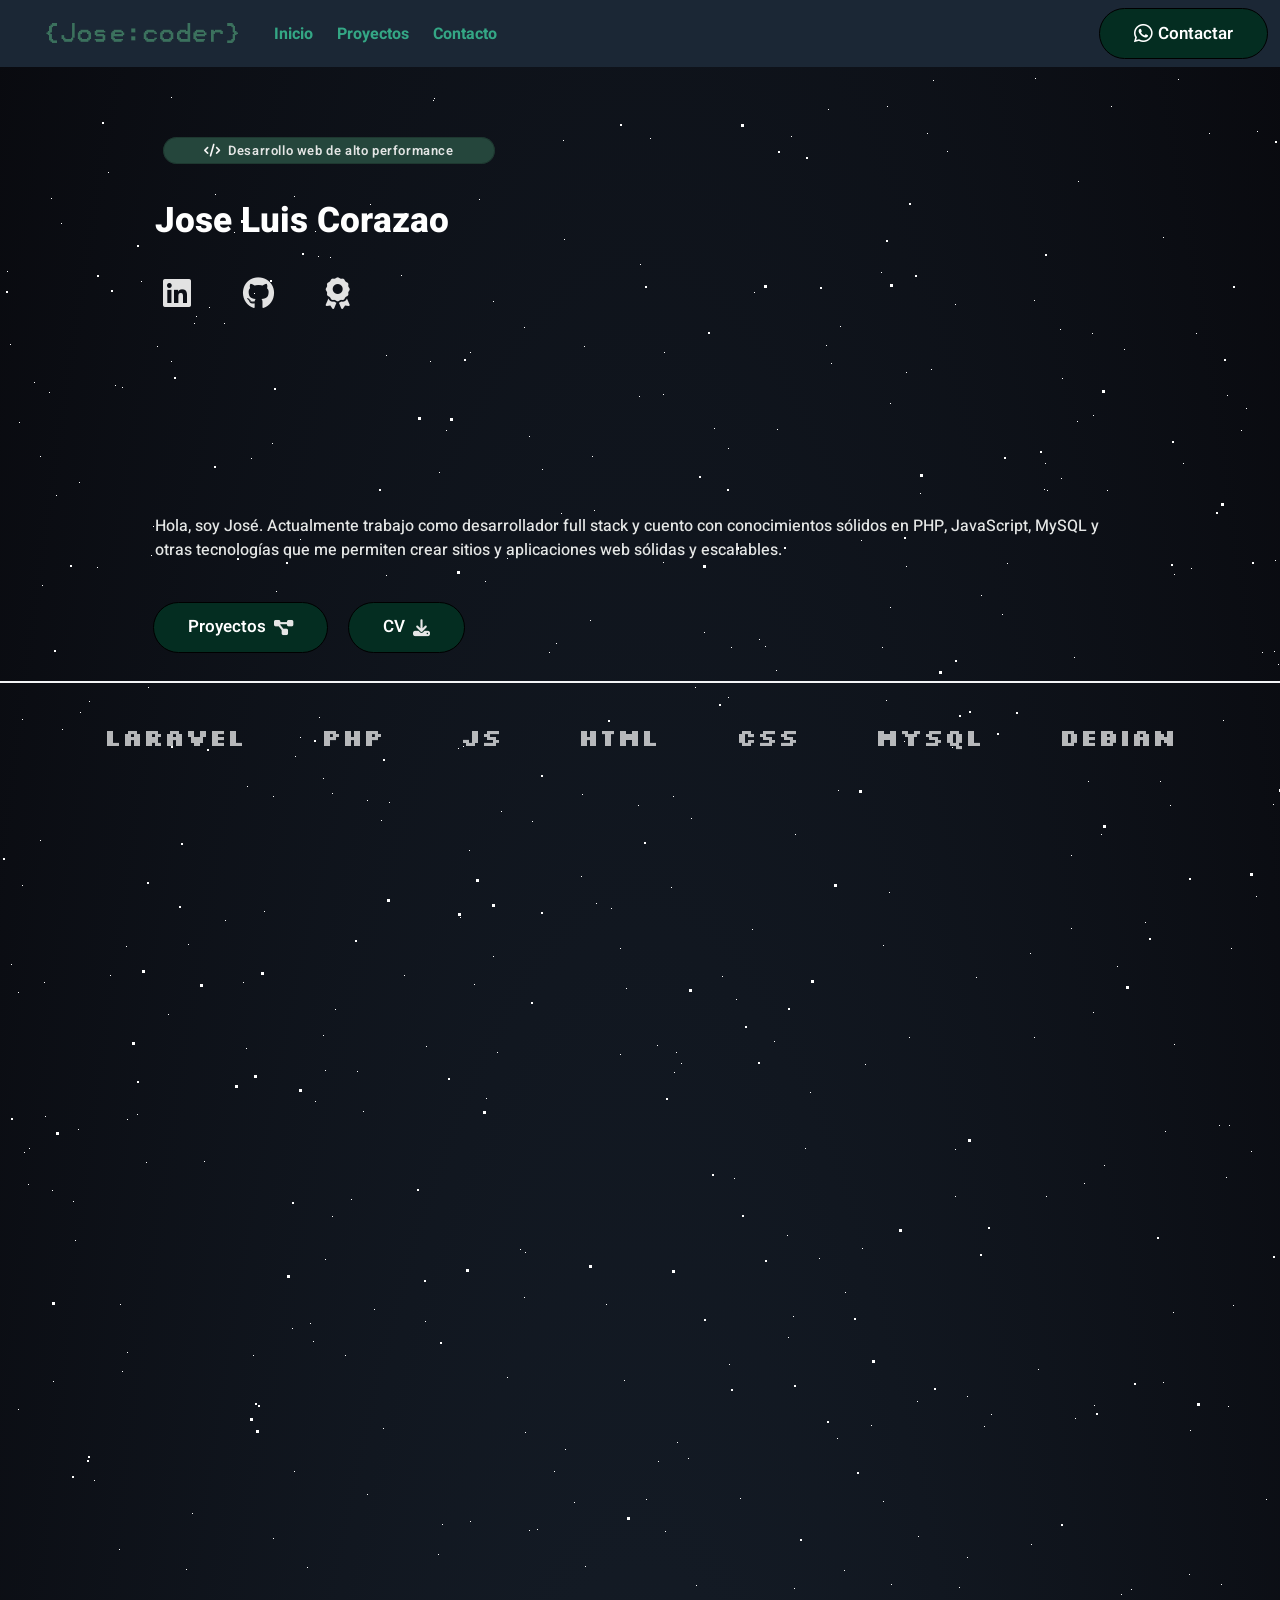
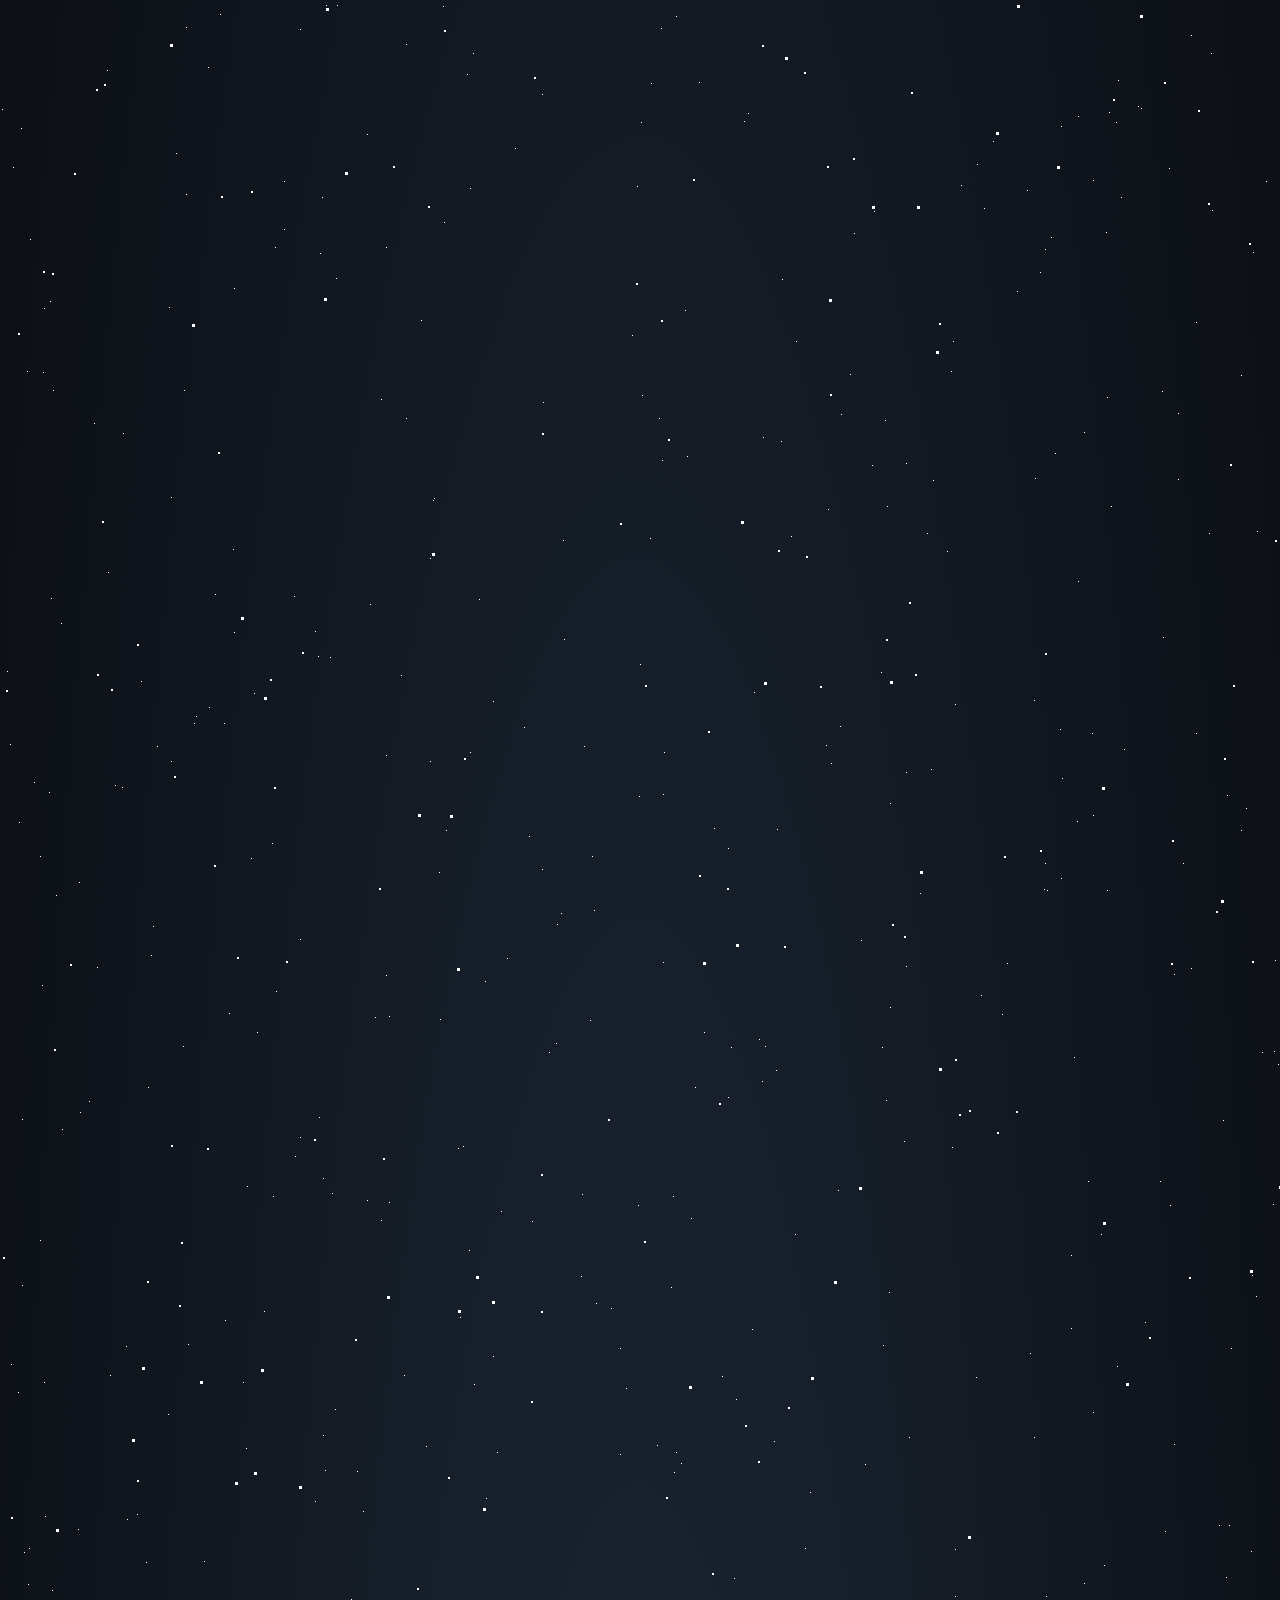
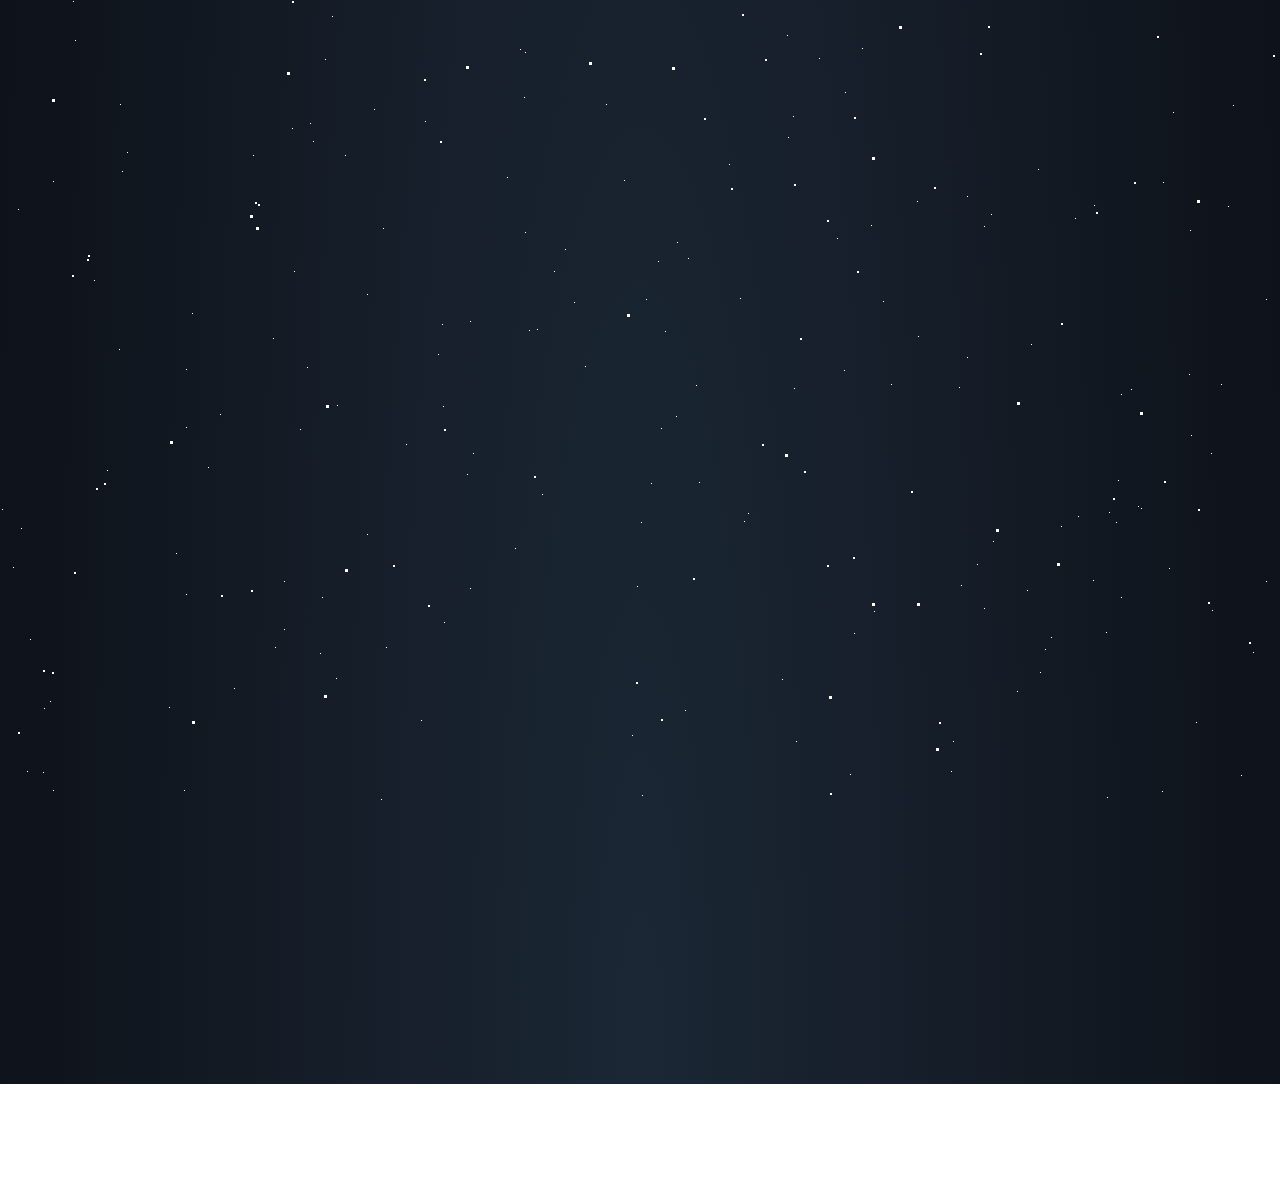
<file: index.html>
<!DOCTYPE html>
<html lang="es">
<head>
    <meta charset="UTF-8">
    <meta name="viewport" content="width=device-width, initial-scale=1.0">
    <link rel="stylesheet" href="css/bulma.css">
    <link rel="stylesheet" href="css/main.css">
    <link rel="stylesheet" href="css/cards.css">
    <link rel="stylesheet" href="https://cdnjs.cloudflare.com/ajax/libs/font-awesome/6.7.2/css/all.min.css" integrity="sha512-Evv84Mr4kqVGRNSgIGL/F/aIDqQb7xQ2vcrdIwxfjThSH8CSR7PBEakCr51Ck+w+/U6swU2Im1vVX0SVk9ABhg==" crossorigin="anonymous" referrerpolicy="no-referrer" />
    <link rel="stylesheet" href="https://unpkg.com/aos@next/dist/aos.css" />
    <link rel="icon" href="favicon.ico">
    <title>Jose Luis Web Dev</title>
</head>
<body  class="container-general">
   <div id="stars"></div>
  <div id="stars2"></div>
  <div id="stars3"></div>
    <nav class="navbar  is-fixed-top" role="navigation" aria-label="main navigation">
        <div class="navbar-brand">
          <a class="navbar-item" href="/">
        <img class="pl-4"  src="/img/logojl.png" alt="jose coder">
      
          </a>
      
          <a role="button" class="navbar-burger" aria-label="menu" aria-expanded="false" data-target="navbarBasicExample">
            <span aria-hidden="true"></span>
            <span aria-hidden="true"></span>
            <span aria-hidden="true"></span>
            <span aria-hidden="true"></span>
          </a>
        </div>
      
        <div id="navbarBasicExample" class="navbar-menu">
          <div class="navbar-start">
            <a class="navbar-item has-text-weight-medium pl-3" href="#principal-header">
              Inicio
            </a>
      
            <a href="#ancla-proyectos" class="navbar-item has-text-weight-medium pl-3">
              Proyectos
            </a>
            
           <a href="#contacto-me"  class="navbar-item has-text-weight-medium pl-3">
             Contacto
            </a>
           
          </div>
      
          <div class="navbar-end">
            <div class="navbar-item">
              <div class="buttons">
                <a href="https://wa.link/qy299j" class="button head-button is-responsive">
                <i class="fa-brands fa-whatsapp fa-lg" style="color: rgb(255, 255, 255); margin-right: 5px;"></i>  <strong class="text is-6">Contactar</strong>
                </a>
              
              </div>
            </div>
          </div>
        </div>
      </nav>
    
    <section class="container is-fluid mt-2" id="head-main">
      <div class="columns">
        <div class="column is-6 p-6 is-align-content-center" id="principal-header">
          <div data-aos="fade-up" class="columns is-justify-content-center">
            <div  class="column is-10" id="container-box">
              <span class="boxy m-5"><i class="fa-solid fa-code pr-2" style="color: #f7f6f6;"></i>Desarrollo web de alto performance </span>
              <h1 class="title is-1 p-4 mt-5" id="name">Jose Luis Corazao</h1>
              <span class="primary-icons is-large p-4  mt-4 is-light"> <a href="https://www.linkedin.com/in/jose-pe/" target="_blank"> <i class="icons fa-brands fa-linkedin fa-2xl m-2"></i></a></span> 
              <span class="primary-icons is-large p-4  mt-4 is-light"> <a href="https://github.com/Jose-pe" target="_blank"><i class=" icons fa-brands fa-github fa-2xl m-2" ></i></a></span> 
              <span class="primary-icons is-large p-4  mt-4 is-light"><a href="certificados.html" target="_blank"> <i class="icons fa-solid fa-award fa-2xl m-2"></i> </a></span> 
              
              

              <p class="p-4 separador-head is-size-6 has-text-weight-medium">Hola, soy José. Actualmente trabajo como desarrollador full stack y cuento con conocimientos sólidos en PHP, JavaScript, MySQL y otras tecnologías que me permiten crear sitios y aplicaciones web sólidas y escalables. </p>
            </div>
          
          </div>
          
          <div data-aos="fade-up" class="columns is-justify-content-center is-vcentered ml-1">
            <div class="column is-7">
              <a href="#ancla-proyectos" class="button head-button  is-responsive mr-2">Proyectos <i class="fa-solid fa-diagram-project pl-2" style="color: #e6e6e6;"></i></a>
              <a href="resources/CV_JoseLuisCorazaoHolgado_2025_v2.pdf" target="_blank" class="button head-button  is-responsive ml-2">   CV  <i class="fa-solid fa-download pl-2" style="color: #e6e6e6;"></i> </a>
            </div>
            <div class="column is-3 ">
             
            </div>
          </div>
        </div>
        <div class="column is-6 is-align-content-flex-center pt-own header-secondary">
          <div class="columns section-present is-justify-content-center">           
                <div data-aos="fade-up" class="column is-5 section-present-1">
               
                </div>
               
                <div data-aos="fade-up" class="column is-5 round">
                    <div class="columns">
                      <div class="column is-11 text-end">
                      <i class="fa-solid fa-laptop-code fa-2xl big-icon text-end pt-6 pl-5 pb-2" style="color: #042D21;"></i>
                      </div>
                  </div>
                  <div  class="columns">
                         <div class="column is-11">
                          <p class="text-start p-2 pl-6 text-especial"><i class="fa-solid fa-quote-left" style="color: #2e2d29;"></i> Proyectos sólidos, escalables y desplegados en entornos reales. <i class="fa-solid fa-quote-right" style="color: #282b2e;"></i></p>
                      </div>
                     
                  </div>
                
               
                
                </div>  

          </div>

        <div class="columns section-present">
          <div data-aos="fade-up" class="column is-5 round-2">
             <div class="columns">
                       <div class="column is-11">
                          <p class="text-start pt-6 pl-5 pb-2"><i class="fa-regular fa-lightbulb fa-2xl   big-icon" style="color: #042D21;"></i></p>
                         
                      </div>
                   </div>
                  <div class="columns">
                         <div class="column is-11">
                          <p class="text-start pt-4 pl-6 pb-6 text-especial"><i class="fa-solid fa-quote-left" style="color: #2e2d29;"></i> He llevado proyectos desde su concepción hasta convertirse en soluciones sólidas y funcionales. <i class="fa-solid fa-quote-right" style="color: #282b2e;"></i></p>
                      </div>
                     
                  </div>
                
                
          </div>
          <div data-aos="fade-up" class="column is-5  section-present-2">
                
          </div>
        </div>
        </div>
      </div>      
    </section>
    <hr>
    <section data-aos="fade-down" data-aos-delay="900" class="container mt-2" id="techs">
     
         <nav class="level is-mobile pt-4">
        <div class="level-item has-text-centered">
          <div>
            
            <p class="title is-4 tec">Laravel</p>
          </div>
        </div>
        <div class="level-item has-text-centered">
          <div>
           
            <p class="title is-4 tec">PHP</p>
          </div>
        </div>
        <div class="level-item has-text-centered">
          <div>
           
            <p class="title is-4 tec">JS</p>
          </div>
        </div>
        <div class="level-item has-text-centered">
          <div>
            
            <p class="title is-4 tec">HTML</p>
          </div>
        </div>
        <div class="level-item has-text-centered">
          <div>
          
            <p class="title is-4 tec">CSS</p>
          </div>
        </div>
        <div class="level-item has-text-centered">
          <div>
          
            <p class="title is-4 tec">MySQL</p>
          </div>
        </div>
        <div class="level-item has-text-centered">
          <div>
          
            <p class="title is-4 tec">Debian</p>
          </div>
  
      </nav>
      </div>
    </section>

 <section data-aos="fade-up" class="container separador-head">
   <div class="columns mt-5">
        <div class="column is-12">
          <h2 class="title is-2 text-center" id="title-section">Mis últimos proyectos</h2>
        </div>
    
      </div>
      <div class="columns is-justify-content-center">
        <div class="column is-6 text-center">
          <p class=" is-size-5 has-text-weight-medium">  Aquí puedes ver algunos de los proyectos en los que trabajé o colaboré, actualmente me encuentro en la busqueda de nuevas oportunidades que me permitan crecer como programador y persona.</p>

        </div>
      </div>
</section>
<section data-aos="fade-up" data-aos-delay="500" class="cards-wrapper" id="ancla-proyectos">
  <div class="card-grid-space">
 
    <a class="card" target="_blank" href="https://catedralrestaurant.com/" style="--bg-img: url(/img/tiskon.png)">
      <div>
        <h3>Catedral Restaurant</h3>
        <p>Proyecto para reconocido restaurant, cuenta con un sistema de reservas</p>
        <div class="date">Mayo 2026</div>
        <div class="tags mt-2">
          <div class="tag">Laravel</div>  <div class="tag">JS</div> <div class="tag">MySQL</div>
        </div>
      </div>
    </a>
  </div>
  <div class="card-grid-space">
    
    <a class="card" target="_blank" href="https://drive.google.com/file/d/1uEIpdUZpBNbJarlgAAXUWrjy9Q8NCSK4/view?usp=sharing" style="--bg-img: url('/img/mision.png')">
      <div>
        <h3>Misión Huascaran</h3>
        <p>Aplicativo web para venta, gestion y control de entradas QR para un evento con 800 asistentes. Soporte en el lugar el día del evento donde no se reportaron incidencias.</p>
        <div class="date">Diciembre 2024 </div>
        <div class="tags mt-2">
          <div class="tag">Laravel</div> <div class="tag">MySQL</div> <div class="tag">JS</div>
        </div>
      </div>
    </a>
  </div>
  <div class="card-grid-space">
    
    <a class="card" target="_blank"  href="https://ilolivorestaurant.com/" target="_blank"  style="--bg-img: url('/img/olivo.png')">
      <div>
        <h3>iL Olivo</h3>
        <p>Proyecto para reconocido restaurant, cuenta con un sistema de reservas. </p>
        <div class="date">Junio 2026</div>
        <div class="tags mt-2">
          <div class="tag">Laravel</div>  <div class="tag">MySQL</div> <div class="tag">JS</div>
        </div>
      </div>
    </a>
  </div>


  <div class="card-grid-space">
 
    <a class="card" target="_blank" href="https://xn--ie-cap-fap-joseabelardoquiones-34c.com/" style="--bg-img: url(/img/latino.png)">
      <div>
        <h3>Colegio Abelardo Quiñones</h3>
        <p>Sitio web institucional de información</p>
        <div class="date">Diciembre 2025</div>
        <div class="tags mt-2">
          <div class="tag">Bootstrap</div>  <div class="tag">JS</div> <div class="tag">CSS</div>
        </div>
      </div>
    </a>
  </div>
  <div class="card-grid-space">
    
    <a class="card" target="_blank"  href="https://jaqcolegioasistencia.netlify.app/" style="--bg-img: url('/img/ersoft.jpg')">
      <div>
        <h3>Control de asistencia I.E Jose Aberlado Quiñones </h3>
        <p>Control de asistencia QR para el colegio Aberlardo Quiñones.</p>
        <div class="date">Julio 2026 </div>
        <div class="tags mt-2">
          <div class="tag">HTLM5</div> <div class="tag">CSS</div> <div class="tag">JS</div>
        </div>
      </div>
    </a>
  </div>
  <div class="card-grid-space">
    
    <a class="card" target="_blank" href="https://qrgenecusco.netlify.app/" style="--bg-img: url('/img/qr.png')" class="js-modal-trigger" data-target="modal-js-example">
      <div>
        <h3>Generador de QR</h3>
        <p>Proyecto propio, genera QR de libre uso.</p>
        <div class="date">Enero 2026</div>
        <div class="tags mt-2">
          <div class="tag">HTML</div>  <div class="tag">CSS</div> <div class="tag">JS</div>
        </div>
      </div>
    </a>
  </div>

   <div class="card-grid-space">
    
    <a class="card" target="_blank" href="https://qrgentotal.netlify.app/" style="--bg-img: url('/img/qr-av.png')" class="js-modal-trigger" data-target="modal-js-example">
      <div>
        <h3>Generador de QR Avanzado</h3>
        <p>Proyecto propio apoyado en Google Studio, genera QR's de libre uso.</p>
       
         <div class="date">Octubre 2026</div>
        <div class="tags mt-2">
          <div class="tag">TS</div>  <div class="tag">CSS</div> <div class="tag">React</div> <div class="tag">IA</div>
        </div>
      </div>
    </a>
  </div>

   <div class="card-grid-space">
    
    <a class="card" target="_blank" href="https://www.origenrestaurantypisco.com/" style="--bg-img: url('/img/origen.png')" class="js-modal-trigger" data-target="modal-js-example">
      <div>
        <h3>Origen Restaurant </h3>
        
        <p>Proyecto para reconocido restaurant, cuenta con un sistema de reservas. </p>
         <div class="date">Agosto 2026</div>
        <div class="tags mt-2">
          <div class="tag">Laravel</div>  <div class="tag">MySQL</div> <div class="tag">JS</div>
        </div>
      </div>
    </a>
  </div>

   <div class="card-grid-space">
    
    <a class="card" target="_blank" href="https://latinotourscusco.com/" style="--bg-img: url('/img/latinotours.png')" class="js-modal-trigger" data-target="modal-js-example">
      <div>
        <h3>Latino Tours </h3>
        
        <p>Proyecto para reconocida agencia de turismo, cuenta con un formulario que permite enviar mensajes personalizados desde un formulario a Whatsapp. </p>
         <div class="date">Noviembre 2026</div>
        <div class="tags mt-2">
          <div class="tag">JS</div>  <div class="tag">MySQL</div> <div class="tag">PHP</div> <div class="tag">CSS</div>
        </div>
      </div>
    </a>
  </div>

</section>
 <div data-aos="fade-down" data-aos-delay="500" class="columns is-justify-content-center">
  <div  class="column is-12 text-center">
  
                <a class="button head-button is-responsive" href="https://github.com/Jose-pe?tab=repositories" target="_blank">
                  <strong class="text is-6">Más proyectos</strong>
                </a>
              
              
  </div>
 
  </div>

      <!--
    <section class="container separador-head">
      <div class="columns mt-5">
        <div class="column is-12">
          <h2 class="title is-2 text-center">Mis últimos proyectos</h2>
        </div>
    
      </div>
      <div class="columns is-justify-content-center">
        <div class="column is-8 text-center">
          <p class=" is-size-5 has-text-weight-medium">  Aquí puedes ver algunos de los proyectos en los que trabajé o colaboré, actualmente me encuentro en la busqueda de nuevas oportunidades que me permitan crecer como programador y persona.</p>

        </div>
      </div>
      <div class="columns is-justify-content-center separador-project">
        <div class="column is-6 background-principal project-box-primary">
          <h3 class="title-proyecto color-text-secundario p-6">Sitio Web Tiskon</h3>
          <div class="section">
            <span class="tag is-success is-light">PHP</span> <span class="tag is-success is-light">HTML</span> <span class="tag is-success is-light">CSS</span> <span class="tag is-success is-light">JS</span> <span class="tag is-success is-light">MySQL</span>
          <p class="resume-proyectos color-text-secundario pt-4">Desarrollo de sitio web desde cero con especificaciones a medida del cliente; se maquetó el diseño y la estructura del sitio web. También diseñé una base de datos y funcionalidades en PHP para que el cliente pueda ingresar, eliminar y editar sus productos y pueda promocionarlos.</p> <br>
          <a href="https://tiskon-w8vtxfh94p.live-website.com/" target="_blank" class="project-button"> <i class="fa-solid fa-code fa-xl" style="color: #EBE9DA;"></i> </a>
          </div>
          
        </div>
        <div class="column is-4 background-secundario is-align-content-center project-box-secondary">
         
          <img src="/img/tiskonres.jpg" alt="">
        </div>
      </div>

      <div class="columns is-justify-content-center separador-project">
        <div class="column is-6 background-secundario project-box-primary">
          <h3 class="title-proyecto color-text-principal p-6">Plataforma de tickets QR para Mision Huascaran</h3>
          <div class="section">
            <span class="tag is-primary">Laravel</span> <span class="tag is-primary">CSS</span> <span class="tag is-primary">JS</span> <span class="tag is-primary">HTML</span> <span class="tag is-primary">Bootstrap</span> <span class="tag is-primary">MySQL</span>
          <p class="resume-proyectos color-text-principal pt-4">Desarrollo de plataforma para ventas de entradas QR para un evento de 800 asistentes. El proyecto se elaboró en tiempo récord y se desarrolló a medida del cliente. Cuenta con un panel para administrar y gestionar el acceso, la venta y recaudación del evento. Se implementó una pasarela de pagos para que los asistentes puedan pagar con tarjetas de débito y crédito.</p> <br>
          <a href="https://www.misionhuascaran.org.pe/" target="_blank" class="project-button"> <i class="fa-solid fa-code fa-xl" style="color: #EBE9DA;"></i> </a>
        </div>
          
        </div>
        <div class="column is-4 background-principal is-align-content-center project-box-secondary">
          
          <img  src="/img/misionres.jpg" alt="">
        </div>
      </div>

      <div class="columns is-justify-content-center separador-project">
        <div class="column is-6 background-principal project-box-primary">
          <h3 class="title-proyecto color-text-secundario p-6">E-commerce KoalaChic</h3>
          <div class="section">
          <span class="tag is-success is-light">Wordpress</span> <span class="tag is-success is-light">PHP</span> <span class="tag is-success is-light">MySQL</span> <span class="tag is-success is-light">CSS</span> <span class="tag is-success is-light">HTML</span>
          <p class="resume-proyectos color-text-secundario pt-4">Desarrollo de sitio web con WordPress. Personalicé la plantilla para adaptarla a las necesidades del cliente. Además, se utilizaron diferentes plugins para implementar las funcionalidades requeridas, permitiendo la venta de productos a través del sitio. También se mejoró el SEO y se integraron herramientas de email marketing. </p> <br>
          <a href="https://www.koalachic.com/" target="_blank" class="project-button"> <i class="fa-solid fa-code fa-xl" style="color: #EBE9DA;"></i>  </a>
        </div>
          
        </div>
        <div class="column is-4 background-secundario is-align-content-center project-box-secondary">
          <img class="" src="/img/koalares.jpg" alt="">
        </div>
      </div>

      <div class="columns is-justify-content-center separador-project">
        <div class="column is-6 background-secundario project-box-primary">
          <h3 class="title-proyecto color-text-principal p-6">Sitio web Latino Tours</h3>
          <div class="section">
           <span class="tag is-primary">CSS</span> <span class="tag is-primary">JS</span> <span class="tag is-primary">HTML</span> <span class="tag is-primary">Bootstrap</span> 
          <p class="resume-proyectos color-text-principal pt-4">Se desarrolló un sitio web desde cero para un cliente que anteriormente utilizaba WordPress, el cual no podía personalizar a su gusto. Optamos por crear un sitio más sencillo pero eficiente, adaptado a sus necesidades. Actualmente, el cliente ha mejorado sus ventas y su presencia en internet. Además, el nuevo sitio web le sirve como una herramienta eficaz para mostrar sus paquetes turísticos con mayor facilidad.</p> <br>
          <a href="https://latinotourscusco.com/" target="_blank" class="project-button"> <i class="fa-solid fa-code fa-xl" style="color: #EBE9DA;"></i> </a>
        </div>
          
        </div>
        <div class="column is-4 background-principal is-align-content-center project-box-secondary">
        
           <img src="/img/latinores.jpg" alt="">
        </div>
      </div>

    </section>-->
    
   
    <footer data-aos="fade-up" data-aos-delay="300" class="container is-fluid">
      <hr>
      <div class="columns" id="contacto-me">
          <div class="column is-12" id="footer-info">
            <div class="section resume-footer">
             <h3 class="title" id="name">Jose Luis Corazao</h3>
            <p class="has-text-weight-medium">
              <ul>
                <li class="has-text-weight-bold mb-1">
                 <a href="mailto:joseluiscorazao@gmail.com"> <i class="fa-solid fa-circle-dot" style="color: #292929;"></i> joseluiscorazao@gmail.com </a>
                </li>                
                <li class="has-text-weight-bold  mb-1">
                 <a href="https://github.com/Jose-pe" target="_blank"> <i class="fa-solid fa-circle-dot" style="color: #292929;"></i> www.github.com/Jose-pe </a>
                </li>
                <li class="has-text-weight-bold  mb-1">
                  <a href="https://www.linkedin.com/in/jose-pe/" target="_blank"> <i class="fa-solid fa-circle-dot" style="color: #292929;"></i> www.linkedin.com/in/jose-pe</a>
                </li>
              </ul>
            </p>
            </div>            
            </div>
          </div>      
    </footer>
      <script src="/js/main.js"></script>   
      <script src="https://unpkg.com/aos@next/dist/aos.js"></script>
      <script>
      AOS.init();
      </script>
</body>
</html>
</file>
<file: css/main.css>
@import url('https://fonts.googleapis.com/css2?family=Silkscreen&display=swap');
@import url('https://fonts.googleapis.com/css2?family=Golos+Text:wght@400..900&display=swap');

.container-general {
  height: 100%;
  width: 100%;
  background: radial-gradient(ellipse at bottom, #1b2735 0%, #090a0f 100%);
  overflow: hidden;
}

#stars {
  width: 1px;
  height: 1px;
  background: transparent;
  box-shadow:
    501px 811px #fff,
    1450px 1324px #fff,
    1093px 1780px #fff,
    1469px 678px #fff,
    904px 741px #fff,
    1160px 781px #fff,
    1841px 1962px #fff,
    1630px 1667px #fff,
    1788px 676px #fff,
    367px 1734px #fff,
    1343px 156px #fff,
    1283px 1142px #fff,
    1062px 378px #fff,
    1395px 467px #fff,
    1017px 1891px #fff,
    137px 1114px #fff,
    1767px 1403px #fff,
    1543px 11px #fff,
    1078px 181px #fff,
    1189px 1574px #fff,
    1697px 1551px #fff,
    439px 472px #fff,
    1491px 677px #fff,
    1364px 599px #fff,
    34px 382px #fff,
    1221px 1584px #fff,
    1266px 1499px #fff,
    169px 1907px #fff,
    1219px 1125px #fff,
    659px 18px #fff,
    1731px 1959px #fff,
    332px 1216px #fff,
    1913px 788px #fff,
    80px 712px #fff,
    326px 1605px #fff,
    574px 1502px #fff,
    473px 1653px #fff,
    404px 975px #fff,
    322px 1797px #fff,
    425px 1321px #fff,
    1121px 1797px #fff,
    731px 647px #fff,
    891px 1584px #fff,
    1523px 109px #fff,
    1379px 244px #fff,
    865px 1064px #fff,
    493px 956px #fff,
    624px 1380px #fff,
    440px 619px #fff,
    1630px 767px #fff,
    955px 1196px #fff,
    62px 729px #fff,
    126px 946px #fff,
    1256px 896px #fff,
    1444px 256px #fff,
    661px 1628px #fff,
    1078px 1716px #fff,
    300px 737px #fff,
    1734px 413px #fff,
    1296px 129px #fff,
    1771px 1678px #fff,
    977px 1764px #fff,
    1879px 549px #fff,
    665px 1531px #fff,
    89px 701px #fff,
    1084px 1183px #fff,
    1597px 1576px #fff,
    1354px 1774px #fff,
    554px 1471px #fff,
    1469px 287px #fff,
    887px 106px #fff,
    1962px 766px #fff,
    638px 805px #fff,
    1651px 741px #fff,
    1517px 1826px #fff,
    24px 1152px #fff,
    507px 558px #fff,
    1262px 652px #fff,
    246px 1048px #fff,
    1077px 421px #fff,
    1866px 1847px #fff,
    1986px 1561px #fff,
    704px 632px #fff,
    1991px 1875px #fff,
    1227px 395px #fff,
    45px 1116px #fff,
    247px 786px #fff,
    890px 607px #fff,
    787px 1235px #fff,
    557px 524px #fff,
    1582px 1285px #fff,
    1725px 1366px #fff,
    952px 747px #fff,
    251px 458px #fff,
    1500px 1250px #fff,
    1999px 1734px #fff,
    1336px 1955px #fff,
    1705px 1464px #fff,
    728px 697px #fff,
    594px 510px #fff,
    1345px 1990px #fff,
    1919px 1803px #fff,
    1117px 966px #fff,
    1629px 97px #fff,
    1046px 1196px #fff,
    810px 1092px #fff,
    722px 976px #fff,
    406px 18px #fff,
    1665px 1860px #fff,
    1758px 1628px #fff,
    1183px 463px #fff,
    564px 239px #fff,
    13px 1767px #fff,
    1482px 1472px #fff,
    1700px 347px #fff,
    1362px 244px #fff,
    1141px 1708px #fff,
    22px 885px #fff,
    374px 1309px #fff,
    1034px 1037px #fff,
    1725px 1086px #fff,
    1343px 1921px #fff,
    596px 903px #fff,
    1061px 478px #fff,
    18px 1409px #fff,
    729px 1364px #fff,
    264px 911px #fff,
    677px 1442px #fff,
    123px 33px #fff,
    1303px 646px #fff,
    1945px 792px #fff,
    1305px 938px #fff,
    918px 1536px #fff,
    620px 948px #fff,
    183px 646px #fff,
    695px 687px #fff,
    881px 272px #fff,
    1521px 1212px #fff,
    1423px 1022px #fff,
    1545px 1271px #fff,
    1393px 348px #fff,
    685px 1910px #fff,
    1446px 856px #fff,
    73px 1201px #fff,
    736px 999px #fff,
    673px 796px #fff,
    469px 850px #fff,
    1912px 142px #fff,
    1278px 664px #fff,
    184px 1990px #fff,
    1173px 1312px #fff,
    782px 1879px #fff,
    323px 1035px #fff,
    611px 908px #fff,
    565px 1449px #fff,
    748px 1713px #fff,
    1047px 490px #fff,
    1040px 1872px #fff,
    1818px 1659px #fff,
    1806px 1327px #fff,
    386px 575px #fff,
    1550px 463px #fff,
    148px 687px #fff,
    651px 1683px #fff,
    1588px 1194px #fff,
    1831px 2px #fff,
    581px 876px #fff,
    1396px 1743px #fff,
    1212px 1810px #fff,
    421px 1920px #fff,
    658px 1461px #fff,
    1859px 1809px #fff,
    1456px 388px #fff,
    186px 1627px #fff,
    1528px 1145px #fff,
    171px 97px #fff,
    674px 1072px #fff,
    676px 1052px #fff,
    1165px 1131px #fff,
    1088px 781px #fff,
    1231px 948px #fff,
    330px 257px #fff,
    426px 1046px #fff,
    549px 652px #fff,
    1338px 74px #fff,
    1749px 364px #fff,
    931px 369px #fff,
    383px 1428px #fff,
    1558px 389px #fff,
    927px 133px #fff,
    234px 1888px #fff,
    1785px 1617px #fff,
    556px 643px #fff,
    401px 275px #fff,
    406px 1644px #fff,
    1253px 1852px #fff,
    1599px 883px #fff,
    744px 1721px #fff,
    524px 1297px #fff,
    1226px 1177px #fff,
    1679px 55px #fff,
    874px 1811px #fff,
    838px 790px #fff,
    1241px 430px #fff,
    1676px 652px #fff,
    1191px 568px #fff,
    53px 1990px #fff,
    1163px 237px #fff,
    61px 223px #fff,
    592px 456px #fff,
    1844px 271px #fff,
    1324px 1488px #fff,
    1373px 717px #fff,
    1822px 709px #fff,
    1464px 941px #fff,
    1445px 1118px #fff,
    991px 1414px #fff,
    1964px 1076px #fff,
    108px 172px #fff,
    641px 1722px #fff,
    1539px 427px #fff,
    1697px 45px #fff,
    1301px 1353px #fff,
    1060px 329px #fff,
    967px 1396px #fff,
    493px 301px #fff,
    1228px 1406px #fff,
    1211px 1653px #fff,
    444px 1822px #fff,
    1746px 353px #fff,
    1449px 381px #fff,
    671px 887px #fff,
    650px 138px #fff,
    30px 1839px #fff,
    1094px 1405px #fff,
    273px 796px #fff,
    1618px 1964px #fff,
    1045px 1849px #fff,
    1472px 1155px #fff,
    1529px 1312px #fff,
    728px 448px #fff,
    44px 1908px #fff,
    691px 818px #fff,
    254px 293px #fff,
    1981px 1133px #fff,
    1307px 375px #fff,
    196px 316px #fff,
    1241px 1975px #fff,
    1138px 1706px #fff,
    1769px 463px #fff,
    1768px 1428px #fff,
    1730px 590px #fff,
    1780px 523px #fff,
    1862px 1526px #fff,
    1613px 909px #fff,
    1266px 1781px #fff,
    470px 352px #fff,
    699px 1682px #fff,
    1002px 614px #fff,
    1209px 133px #fff,
    1842px 518px #fff,
    1422px 1836px #fff,
    1720px 1901px #fff,
    470px 1788px #fff,
    1355px 1387px #fff,
    146px 1162px #fff,
    933px 80px #fff,
    681px 1063px #fff,
    313px 1341px #fff,
    740px 1498px #fff,
    168px 1014px #fff,
    345px 1355px #fff,
    1498px 1562px #fff,
    1626px 1358px #fff,
    890px 403px #fff,
    663px 562px #fff,
    1481px 168px #fff,
    22px 719px #fff,
    774px 1041px #fff,
    1899px 829px #fff,
    430px 158px #fff,
    430px 361px #fff,
    1592px 1334px #fff,
    224px 323px #fff,
    1639px 1131px #fff,
    7px 271px #fff,
    1646px 1514px #fff,
    1605px 1444px #fff,
    1820px 1665px #fff,
    1549px 1641px #fff,
    1609px 1377px #fff,
    486px 1098px #fff,
    229px 613px #fff,
    542px 1694px #fff,
    318px 256px #fff,
    1861px 918px #fff,
    889px 892px #fff,
    442px 1524px #fff,
    19px 422px #fff,
    1935px 1908px #fff,
    828px 109px #fff,
    862px 1248px #fff,
    1275px 560px #fff,
    906px 63px #fff,
    337px 1605px #fff,
    1691px 918px #fff,
    1414px 679px #fff,
    1726px 749px #fff,
    1540px 1149px #fff,
    1337px 1466px #fff,
    446px 430px #fff,
    676px 1616px #fff,
    840px 326px #fff,
    976px 977px #fff,
    1840px 642px #fff,
    1273px 804px #fff,
    1071px 928px #fff,
    1292px 1675px #fff,
    29px 1148px #fff,
    1585px 135px #fff,
    1007px 563px #fff,
    1035px 78px #fff,
    1174px 574px #fff,
    120px 1304px #fff,
    845px 1292px #fff,
    861px 540px #fff,
    234px 232px #fff,
    1940px 1367px #fff,
    759px 639px #fff,
    1775px 1381px #fff,
    906px 372px #fff,
    1104px 1165px #fff,
    1524px 911px #fff,
    1882px 330px #fff,
    1389px 700px #fff,
    300px 1629px #fff,
    220px 1614px #fff,
    563px 140px #fff,
    1611px 1586px #fff,
    793px 1316px #fff,
    325px 1070px #fff,
    1722px 1462px #fff,
    1406px 1120px #fff,
    1169px 1768px #fff,
    1956px 1053px #fff,
    959px 1587px #fff,
    585px 1566px #fff,
    370px 204px #fff,
    1606px 1416px #fff,
    443px 1606px #fff,
    1499px 1102px #fff,
    1943px 105px #fff,
    1121px 1594px #fff,
    1512px 32px #fff,
    871px 1425px #fff,
    433px 100px #fff,
    294px 1471px #fff,
    1688px 1755px #fff,
    1666px 591px #fff,
    1034px 300px #fff,
    734px 1178px #fff,
    1342px 313px #fff,
    1616px 1590px #fff,
    1763px 1472px #fff,
    632px 1935px #fff,
    1708px 872px #fff,
    1871px 915px #fff,
    1829px 1020px #fff,
    1599px 578px #fff,
    42px 585px #fff,
    1163px 1382px #fff,
    1744px 1272px #fff,
    984px 1426px #fff,
    1786px 1584px #fff,
    1813px 379px #fff,
    1867px 1127px #fff,
    97px 567px #fff,
    626px 988px #fff,
    1178px 79px #fff,
    1703px 211px #fff,
    961px 1785px #fff,
    110px 975px #fff,
    953px 1941px #fff,
    1027px 1790px #fff,
    1665px 107px #fff,
    11px 964px #fff,
    1718px 1147px #fff,
    21px 1728px #fff,
    1358px 1922px #fff,
    872px 65px #fff,
    1191px 1635px #fff,
    762px 681px #fff,
    1519px 1033px #fff,
    906px 566px #fff,
    1074px 657px #fff,
    1093px 415px #fff,
    51px 198px #fff,
    1075px 1418px #fff,
    1547px 1070px #fff,
    225px 920px #fff,
    850px 1974px #fff,
    981px 595px #fff,
    1425px 131px #fff,
    460px 917px #fff,
    56px 495px #fff,
    714px 428px #fff,
    920px 493px #fff,
    470px 1521px #fff,
    532px 821px #fff,
    1905px 71px #fff,
    883px 1501px #fff,
    294px 196px #fff,
    381px 1999px #fff,
    332px 793px #fff,
    1246px 408px #fff,
    233px 149px #fff,
    315px 231px #fff,
    1594px 1302px #fff,
    696px 1585px #fff,
    791px 136px #fff,
    479px 199px #fff,
    1627px 1413px #fff,
    1824px 924px #fff,
    1631px 342px #fff,
    1251px 1151px #fff,
    284px 1781px #fff,
    497px 1052px #fff,
    204px 1161px #fff,
    646px 1499px #fff,
    1762px 558px #fff,
    854px 1833px #fff,
    883px 945px #fff,
    44px 982px #fff,
    1101px 834px #fff,
    515px 1748px #fff,
    1578px 1435px #fff,
    819px 1258px #fff,
    776px 670px #fff,
    115px 385px #fff,
    1478px 434px #fff,
    885px 20px #fff,
    192px 1513px #fff,
    78px 1129px #fff,
    1774px 1105px #fff,
    955px 1149px #fff,
    1817px 1929px #fff,
    1106px 1832px #fff,
    1107px 1997px #fff,
    94px 23px #fff,
    243px 982px #fff,
    43px 1972px #fff,
    1798px 673px #fff,
    1131px 1589px #fff,
    841px 14px #fff,
    826px 345px #fff,
    687px 56px #fff,
    1084px 32px #fff,
    1887px 1878px #fff,
    153px 526px #fff,
    1828px 253px #fff,
    1947px 1105px #fff,
    886px 700px #fff,
    1307px 1723px #fff,
    1274px 651px #fff,
    1530px 837px #fff,
    1699px 1637px #fff,
    1703px 1331px #fff,
    1929px 1557px #fff,
    1763px 737px #fff,
    1118px 1680px #fff,
    1545px 692px #fff,
    1462px 1092px #fff,
    208px 1667px #fff,
    1393px 859px #fff,
    186px 1794px #fff,
    351px 1199px #fff,
    642px 1995px #fff,
    1061px 1726px #fff,
    1708px 115px #fff,
    1233px 1305px #fff,
    637px 1786px #fff,
    1730px 603px #fff,
    75px 1240px #fff,
    1704px 1326px #fff,
    584px 346px #fff,
    438px 1554px #fff,
    561px 513px #fff,
    1382px 225px #fff,
    467px 1674px #fff,
    1403px 815px #fff,
    1546px 1835px #fff,
    127px 1119px #fff,
    276px 591px #fff,
    688px 1458px #fff,
    765px 646px #fff,
    474px 984px #fff,
    171px 361px #fff,
    94px 1480px #fff,
    1962px 1666px #fff,
    909px 1037px #fff,
    1725px 222px #fff,
    253px 1355px #fff,
    1892px 1901px #fff,
    275px 1847px #fff,
    28px 1184px #fff,
    1725px 1382px #fff,
    882px 647px #fff,
    1935px 1046px #fff,
    10px 344px #fff,
    292px 1328px #fff,
    127px 1352px #fff,
    752px 929px #fff,
    1589px 384px #fff,
    284px 1829px #fff,
    381px 820px #fff,
    1229px 1125px #fff,
    777px 429px #fff,
    1811px 1499px #fff,
    1573px 287px #fff,
    295px 756px #fff,
    389px 616px #fff,
    781px 41px #fff,
    1092px 333px #fff,
    794px 1588px #fff,
    386px 1847px #fff,
    1802px 710px #fff,
    662px 60px #fff,
    640px 264px #fff,
    463px 746px #fff,
    1859px 799px #fff,
    763px 37px #fff,
    639px 396px #fff,
    357px 1071px #fff,
    1190px 1430px #fff,
    1814px 257px #fff,
    1382px 235px #fff,
    606px 1304px #fff,
    1939px 1470px #fff,
    1124px 349px #fff,
    307px 1567px #fff,
    310px 1323px #fff,
    1145px 922px #fff,
    1196px 1922px #fff,
    1647px 544px #fff,
    788px 1337px #fff,
    257px 632px #fff,
    1413px 414px #fff,
    590px 620px #fff,
    582px 794px #fff,
    1702px 1481px #fff,
    1055px 53px #fff,
    157px 346px #fff,
    50px 1901px #fff,
    1038px 1369px #fff,
    796px 1941px #fff,
    215px 194px #fff,
    1567px 1538px #fff,
    367px 800px #fff,
    1044px 489px #fff,
    1109px 1712px #fff,
    524px 327px #fff,
    525px 1252px #fff,
    1475px 1240px #fff,
    529px 436px #fff,
    795px 834px #fff,
    122px 1371px #fff,
    79px 482px #fff,
    520px 1249px #fff,
    336px 1878px #fff,
    188px 944px #fff,
    325px 1259px #fff,
    1491px 1942px #fff,
    620px 1054px #fff,
    1606px 1153px #fff,
    1448px 502px #fff,
    53px 1381px #fff,
    107px 1670px #fff,
    1380px 618px #fff,
    967px 1557px #fff,
    1116px 1722px #fff,
    1174px 1044px #fff,
    1805px 717px #fff,
    663px 394px #fff,
    1848px 1007px #fff,
    389px 802px #fff,
    49px 392px #fff,
    1650px 852px #fff,
    1678px 1012px #fff,
    335px 1009px #fff,
    1818px 1631px #fff,
    1568px 742px #fff,
    1162px 1991px #fff,
    52px 1190px #fff,
    1401px 928px #fff,
    119px 1549px #fff,
    537px 1529px #fff,
    2px 1709px #fff,
    122px 387px #fff,
    543px 2px #fff,
    27px 1971px #fff,
    507px 1377px #fff,
    1362px 1080px #fff,
    1031px 1544px #fff,
    1631px 1174px #fff,
    1603px 312px #fff,
    1626px 1422px #fff,
    1430px 615px #fff,
    1958px 1431px #fff,
    1946px 1412px #fff,
    1848px 247px #fff,
    984px 1808px #fff,
    1396px 225px #fff,
    319px 717px #fff,
    1252px 875px #fff,
    1619px 156px #fff,
    951px 1971px #fff,
    386px 355px #fff,
    1406px 1151px #fff,
    273px 1538px #fff,
    844px 1570px #fff,
    947px 151px #fff,
    1363px 525px #fff,
    209px 307px #fff,
    1923px 1718px #fff,
    993px 1741px #fff,
    1513px 353px #fff,
    1353px 61px #fff,
    664px 352px #fff,
    1382px 359px #fff,
    1487px 1707px #fff,
    657px 1045px #fff,
    1107px 490px #fff,
    1834px 1176px #fff,
    837px 1438px #fff,
    1947px 448px #fff,
    1196px 333px #fff,
    151px 555px #fff,
    18px 992px #fff,
    458px 748px #fff,
    1801px 890px #fff,
    1093px 1012px #fff,
    315px 1101px #fff,
    194px 323px #fff,
    754px 292px #fff,
    1737px 7px #fff,
    40px 840px #fff,
    1170px 805px #fff,
    176px 1753px #fff,
    805px 1148px #fff,
    1578px 1271px #fff,
    367px 1494px #fff,
    363px 1111px #fff,
    1955px 243px #fff,
    1451px 1093px #fff,
    375px 617px #fff,
    1223px 720px #fff,
    1178px 13px #fff,
    1456px 865px #fff,
    1440px 49px #fff,
    186px 1569px #fff,
    320px 1853px #fff,
    300px 539px #fff,
    1559px 509px #fff,
    1985px 1108px #fff,
    1588px 828px #fff,
    525px 1432px #fff,
    831px 363px #fff,
    141px 281px #fff,
    1319px 402px #fff,
    40px 456px #fff,
    1955px 478px #fff,
    1758px 818px #fff,
    1924px 688px #fff,
    1030px 953px #fff,
    1982px 210px #fff,
    917px 1401px #fff,
    1051px 1837px #fff,
    1045px 463px #fff,
    1744px 573px #fff,
    529px 1530px #fff,
    542px 469px #fff,
    1982px 324px #fff,
    1902px 1422px #fff,
    1968px 782px #fff,
    1666px 1561px #fff,
    955px 304px #fff,
    323px 778px #fff,
    272px 443px #fff,
    485px 581px #fff,
    1353px 1058px #fff,
    1257px 131px #fff,
    434px 98px #fff,
    1587px 1953px #fff,
    1749px 68px #fff,
    1984px 839px #fff,
    1518px 183px #fff,
    1071px 855px #fff,
    1662px 1994px #fff,
    1111px 106px #fff,
    1954px 838px #fff;
  animation: animStar 50s linear infinite;
}
#stars:after {
  content: " ";
  position: absolute;
  top: 2000px;
  width: 1px;
  height: 1px;
  background: transparent;
  box-shadow:
    501px 811px #fff,
    1450px 1324px #fff,
    1093px 1780px #fff,
    1469px 678px #fff,
    904px 741px #fff,
    1160px 781px #fff,
    1841px 1962px #fff,
    1630px 1667px #fff,
    1788px 676px #fff,
    367px 1734px #fff,
    1343px 156px #fff,
    1283px 1142px #fff,
    1062px 378px #fff,
    1395px 467px #fff,
    1017px 1891px #fff,
    137px 1114px #fff,
    1767px 1403px #fff,
    1543px 11px #fff,
    1078px 181px #fff,
    1189px 1574px #fff,
    1697px 1551px #fff,
    439px 472px #fff,
    1491px 677px #fff,
    1364px 599px #fff,
    34px 382px #fff,
    1221px 1584px #fff,
    1266px 1499px #fff,
    169px 1907px #fff,
    1219px 1125px #fff,
    659px 18px #fff,
    1731px 1959px #fff,
    332px 1216px #fff,
    1913px 788px #fff,
    80px 712px #fff,
    326px 1605px #fff,
    574px 1502px #fff,
    473px 1653px #fff,
    404px 975px #fff,
    322px 1797px #fff,
    425px 1321px #fff,
    1121px 1797px #fff,
    731px 647px #fff,
    891px 1584px #fff,
    1523px 109px #fff,
    1379px 244px #fff,
    865px 1064px #fff,
    493px 956px #fff,
    624px 1380px #fff,
    440px 619px #fff,
    1630px 767px #fff,
    955px 1196px #fff,
    62px 729px #fff,
    126px 946px #fff,
    1256px 896px #fff,
    1444px 256px #fff,
    661px 1628px #fff,
    1078px 1716px #fff,
    300px 737px #fff,
    1734px 413px #fff,
    1296px 129px #fff,
    1771px 1678px #fff,
    977px 1764px #fff,
    1879px 549px #fff,
    665px 1531px #fff,
    89px 701px #fff,
    1084px 1183px #fff,
    1597px 1576px #fff,
    1354px 1774px #fff,
    554px 1471px #fff,
    1469px 287px #fff,
    887px 106px #fff,
    1962px 766px #fff,
    638px 805px #fff,
    1651px 741px #fff,
    1517px 1826px #fff,
    24px 1152px #fff,
    507px 558px #fff,
    1262px 652px #fff,
    246px 1048px #fff,
    1077px 421px #fff,
    1866px 1847px #fff,
    1986px 1561px #fff,
    704px 632px #fff,
    1991px 1875px #fff,
    1227px 395px #fff,
    45px 1116px #fff,
    247px 786px #fff,
    890px 607px #fff,
    787px 1235px #fff,
    557px 524px #fff,
    1582px 1285px #fff,
    1725px 1366px #fff,
    952px 747px #fff,
    251px 458px #fff,
    1500px 1250px #fff,
    1999px 1734px #fff,
    1336px 1955px #fff,
    1705px 1464px #fff,
    728px 697px #fff,
    594px 510px #fff,
    1345px 1990px #fff,
    1919px 1803px #fff,
    1117px 966px #fff,
    1629px 97px #fff,
    1046px 1196px #fff,
    810px 1092px #fff,
    722px 976px #fff,
    406px 18px #fff,
    1665px 1860px #fff,
    1758px 1628px #fff,
    1183px 463px #fff,
    564px 239px #fff,
    13px 1767px #fff,
    1482px 1472px #fff,
    1700px 347px #fff,
    1362px 244px #fff,
    1141px 1708px #fff,
    22px 885px #fff,
    374px 1309px #fff,
    1034px 1037px #fff,
    1725px 1086px #fff,
    1343px 1921px #fff,
    596px 903px #fff,
    1061px 478px #fff,
    18px 1409px #fff,
    729px 1364px #fff,
    264px 911px #fff,
    677px 1442px #fff,
    123px 33px #fff,
    1303px 646px #fff,
    1945px 792px #fff,
    1305px 938px #fff,
    918px 1536px #fff,
    620px 948px #fff,
    183px 646px #fff,
    695px 687px #fff,
    881px 272px #fff,
    1521px 1212px #fff,
    1423px 1022px #fff,
    1545px 1271px #fff,
    1393px 348px #fff,
    685px 1910px #fff,
    1446px 856px #fff,
    73px 1201px #fff,
    736px 999px #fff,
    673px 796px #fff,
    469px 850px #fff,
    1912px 142px #fff,
    1278px 664px #fff,
    184px 1990px #fff,
    1173px 1312px #fff,
    782px 1879px #fff,
    323px 1035px #fff,
    611px 908px #fff,
    565px 1449px #fff,
    748px 1713px #fff,
    1047px 490px #fff,
    1040px 1872px #fff,
    1818px 1659px #fff,
    1806px 1327px #fff,
    386px 575px #fff,
    1550px 463px #fff,
    148px 687px #fff,
    651px 1683px #fff,
    1588px 1194px #fff,
    1831px 2px #fff,
    581px 876px #fff,
    1396px 1743px #fff,
    1212px 1810px #fff,
    421px 1920px #fff,
    658px 1461px #fff,
    1859px 1809px #fff,
    1456px 388px #fff,
    186px 1627px #fff,
    1528px 1145px #fff,
    171px 97px #fff,
    674px 1072px #fff,
    676px 1052px #fff,
    1165px 1131px #fff,
    1088px 781px #fff,
    1231px 948px #fff,
    330px 257px #fff,
    426px 1046px #fff,
    549px 652px #fff,
    1338px 74px #fff,
    1749px 364px #fff,
    931px 369px #fff,
    383px 1428px #fff,
    1558px 389px #fff,
    927px 133px #fff,
    234px 1888px #fff,
    1785px 1617px #fff,
    556px 643px #fff,
    401px 275px #fff,
    406px 1644px #fff,
    1253px 1852px #fff,
    1599px 883px #fff,
    744px 1721px #fff,
    524px 1297px #fff,
    1226px 1177px #fff,
    1679px 55px #fff,
    874px 1811px #fff,
    838px 790px #fff,
    1241px 430px #fff,
    1676px 652px #fff,
    1191px 568px #fff,
    53px 1990px #fff,
    1163px 237px #fff,
    61px 223px #fff,
    592px 456px #fff,
    1844px 271px #fff,
    1324px 1488px #fff,
    1373px 717px #fff,
    1822px 709px #fff,
    1464px 941px #fff,
    1445px 1118px #fff,
    991px 1414px #fff,
    1964px 1076px #fff,
    108px 172px #fff,
    641px 1722px #fff,
    1539px 427px #fff,
    1697px 45px #fff,
    1301px 1353px #fff,
    1060px 329px #fff,
    967px 1396px #fff,
    493px 301px #fff,
    1228px 1406px #fff,
    1211px 1653px #fff,
    444px 1822px #fff,
    1746px 353px #fff,
    1449px 381px #fff,
    671px 887px #fff,
    650px 138px #fff,
    30px 1839px #fff,
    1094px 1405px #fff,
    273px 796px #fff,
    1618px 1964px #fff,
    1045px 1849px #fff,
    1472px 1155px #fff,
    1529px 1312px #fff,
    728px 448px #fff,
    44px 1908px #fff,
    691px 818px #fff,
    254px 293px #fff,
    1981px 1133px #fff,
    1307px 375px #fff,
    196px 316px #fff,
    1241px 1975px #fff,
    1138px 1706px #fff,
    1769px 463px #fff,
    1768px 1428px #fff,
    1730px 590px #fff,
    1780px 523px #fff,
    1862px 1526px #fff,
    1613px 909px #fff,
    1266px 1781px #fff,
    470px 352px #fff,
    699px 1682px #fff,
    1002px 614px #fff,
    1209px 133px #fff,
    1842px 518px #fff,
    1422px 1836px #fff,
    1720px 1901px #fff,
    470px 1788px #fff,
    1355px 1387px #fff,
    146px 1162px #fff,
    933px 80px #fff,
    681px 1063px #fff,
    313px 1341px #fff,
    740px 1498px #fff,
    168px 1014px #fff,
    345px 1355px #fff,
    1498px 1562px #fff,
    1626px 1358px #fff,
    890px 403px #fff,
    663px 562px #fff,
    1481px 168px #fff,
    22px 719px #fff,
    774px 1041px #fff,
    1899px 829px #fff,
    430px 158px #fff,
    430px 361px #fff,
    1592px 1334px #fff,
    224px 323px #fff,
    1639px 1131px #fff,
    7px 271px #fff,
    1646px 1514px #fff,
    1605px 1444px #fff,
    1820px 1665px #fff,
    1549px 1641px #fff,
    1609px 1377px #fff,
    486px 1098px #fff,
    229px 613px #fff,
    542px 1694px #fff,
    318px 256px #fff,
    1861px 918px #fff,
    889px 892px #fff,
    442px 1524px #fff,
    19px 422px #fff,
    1935px 1908px #fff,
    828px 109px #fff,
    862px 1248px #fff,
    1275px 560px #fff,
    906px 63px #fff,
    337px 1605px #fff,
    1691px 918px #fff,
    1414px 679px #fff,
    1726px 749px #fff,
    1540px 1149px #fff,
    1337px 1466px #fff,
    446px 430px #fff,
    676px 1616px #fff,
    840px 326px #fff,
    976px 977px #fff,
    1840px 642px #fff,
    1273px 804px #fff,
    1071px 928px #fff,
    1292px 1675px #fff,
    29px 1148px #fff,
    1585px 135px #fff,
    1007px 563px #fff,
    1035px 78px #fff,
    1174px 574px #fff,
    120px 1304px #fff,
    845px 1292px #fff,
    861px 540px #fff,
    234px 232px #fff,
    1940px 1367px #fff,
    759px 639px #fff,
    1775px 1381px #fff,
    906px 372px #fff,
    1104px 1165px #fff,
    1524px 911px #fff,
    1882px 330px #fff,
    1389px 700px #fff,
    300px 1629px #fff,
    220px 1614px #fff,
    563px 140px #fff,
    1611px 1586px #fff,
    793px 1316px #fff,
    325px 1070px #fff,
    1722px 1462px #fff,
    1406px 1120px #fff,
    1169px 1768px #fff,
    1956px 1053px #fff,
    959px 1587px #fff,
    585px 1566px #fff,
    370px 204px #fff,
    1606px 1416px #fff,
    443px 1606px #fff,
    1499px 1102px #fff,
    1943px 105px #fff,
    1121px 1594px #fff,
    1512px 32px #fff,
    871px 1425px #fff,
    433px 100px #fff,
    294px 1471px #fff,
    1688px 1755px #fff,
    1666px 591px #fff,
    1034px 300px #fff,
    734px 1178px #fff,
    1342px 313px #fff,
    1616px 1590px #fff,
    1763px 1472px #fff,
    632px 1935px #fff,
    1708px 872px #fff,
    1871px 915px #fff,
    1829px 1020px #fff,
    1599px 578px #fff,
    42px 585px #fff,
    1163px 1382px #fff,
    1744px 1272px #fff,
    984px 1426px #fff,
    1786px 1584px #fff,
    1813px 379px #fff,
    1867px 1127px #fff,
    97px 567px #fff,
    626px 988px #fff,
    1178px 79px #fff,
    1703px 211px #fff,
    961px 1785px #fff,
    110px 975px #fff,
    953px 1941px #fff,
    1027px 1790px #fff,
    1665px 107px #fff,
    11px 964px #fff,
    1718px 1147px #fff,
    21px 1728px #fff,
    1358px 1922px #fff,
    872px 65px #fff,
    1191px 1635px #fff,
    762px 681px #fff,
    1519px 1033px #fff,
    906px 566px #fff,
    1074px 657px #fff,
    1093px 415px #fff,
    51px 198px #fff,
    1075px 1418px #fff,
    1547px 1070px #fff,
    225px 920px #fff,
    850px 1974px #fff,
    981px 595px #fff,
    1425px 131px #fff,
    460px 917px #fff,
    56px 495px #fff,
    714px 428px #fff,
    920px 493px #fff,
    470px 1521px #fff,
    532px 821px #fff,
    1905px 71px #fff,
    883px 1501px #fff,
    294px 196px #fff,
    381px 1999px #fff,
    332px 793px #fff,
    1246px 408px #fff,
    233px 149px #fff,
    315px 231px #fff,
    1594px 1302px #fff,
    696px 1585px #fff,
    791px 136px #fff,
    479px 199px #fff,
    1627px 1413px #fff,
    1824px 924px #fff,
    1631px 342px #fff,
    1251px 1151px #fff,
    284px 1781px #fff,
    497px 1052px #fff,
    204px 1161px #fff,
    646px 1499px #fff,
    1762px 558px #fff,
    854px 1833px #fff,
    883px 945px #fff,
    44px 982px #fff,
    1101px 834px #fff,
    515px 1748px #fff,
    1578px 1435px #fff,
    819px 1258px #fff,
    776px 670px #fff,
    115px 385px #fff,
    1478px 434px #fff,
    885px 20px #fff,
    192px 1513px #fff,
    78px 1129px #fff,
    1774px 1105px #fff,
    955px 1149px #fff,
    1817px 1929px #fff,
    1106px 1832px #fff,
    1107px 1997px #fff,
    94px 23px #fff,
    243px 982px #fff,
    43px 1972px #fff,
    1798px 673px #fff,
    1131px 1589px #fff,
    841px 14px #fff,
    826px 345px #fff,
    687px 56px #fff,
    1084px 32px #fff,
    1887px 1878px #fff,
    153px 526px #fff,
    1828px 253px #fff,
    1947px 1105px #fff,
    886px 700px #fff,
    1307px 1723px #fff,
    1274px 651px #fff,
    1530px 837px #fff,
    1699px 1637px #fff,
    1703px 1331px #fff,
    1929px 1557px #fff,
    1763px 737px #fff,
    1118px 1680px #fff,
    1545px 692px #fff,
    1462px 1092px #fff,
    208px 1667px #fff,
    1393px 859px #fff,
    186px 1794px #fff,
    351px 1199px #fff,
    642px 1995px #fff,
    1061px 1726px #fff,
    1708px 115px #fff,
    1233px 1305px #fff,
    637px 1786px #fff,
    1730px 603px #fff,
    75px 1240px #fff,
    1704px 1326px #fff,
    584px 346px #fff,
    438px 1554px #fff,
    561px 513px #fff,
    1382px 225px #fff,
    467px 1674px #fff,
    1403px 815px #fff,
    1546px 1835px #fff,
    127px 1119px #fff,
    276px 591px #fff,
    688px 1458px #fff,
    765px 646px #fff,
    474px 984px #fff,
    171px 361px #fff,
    94px 1480px #fff,
    1962px 1666px #fff,
    909px 1037px #fff,
    1725px 222px #fff,
    253px 1355px #fff,
    1892px 1901px #fff,
    275px 1847px #fff,
    28px 1184px #fff,
    1725px 1382px #fff,
    882px 647px #fff,
    1935px 1046px #fff,
    10px 344px #fff,
    292px 1328px #fff,
    127px 1352px #fff,
    752px 929px #fff,
    1589px 384px #fff,
    284px 1829px #fff,
    381px 820px #fff,
    1229px 1125px #fff,
    777px 429px #fff,
    1811px 1499px #fff,
    1573px 287px #fff,
    295px 756px #fff,
    389px 616px #fff,
    781px 41px #fff,
    1092px 333px #fff,
    794px 1588px #fff,
    386px 1847px #fff,
    1802px 710px #fff,
    662px 60px #fff,
    640px 264px #fff,
    463px 746px #fff,
    1859px 799px #fff,
    763px 37px #fff,
    639px 396px #fff,
    357px 1071px #fff,
    1190px 1430px #fff,
    1814px 257px #fff,
    1382px 235px #fff,
    606px 1304px #fff,
    1939px 1470px #fff,
    1124px 349px #fff,
    307px 1567px #fff,
    310px 1323px #fff,
    1145px 922px #fff,
    1196px 1922px #fff,
    1647px 544px #fff,
    788px 1337px #fff,
    257px 632px #fff,
    1413px 414px #fff,
    590px 620px #fff,
    582px 794px #fff,
    1702px 1481px #fff,
    1055px 53px #fff,
    157px 346px #fff,
    50px 1901px #fff,
    1038px 1369px #fff,
    796px 1941px #fff,
    215px 194px #fff,
    1567px 1538px #fff,
    367px 800px #fff,
    1044px 489px #fff,
    1109px 1712px #fff,
    524px 327px #fff,
    525px 1252px #fff,
    1475px 1240px #fff,
    529px 436px #fff,
    795px 834px #fff,
    122px 1371px #fff,
    79px 482px #fff,
    520px 1249px #fff,
    336px 1878px #fff,
    188px 944px #fff,
    325px 1259px #fff,
    1491px 1942px #fff,
    620px 1054px #fff,
    1606px 1153px #fff,
    1448px 502px #fff,
    53px 1381px #fff,
    107px 1670px #fff,
    1380px 618px #fff,
    967px 1557px #fff,
    1116px 1722px #fff,
    1174px 1044px #fff,
    1805px 717px #fff,
    663px 394px #fff,
    1848px 1007px #fff,
    389px 802px #fff,
    49px 392px #fff,
    1650px 852px #fff,
    1678px 1012px #fff,
    335px 1009px #fff,
    1818px 1631px #fff,
    1568px 742px #fff,
    1162px 1991px #fff,
    52px 1190px #fff,
    1401px 928px #fff,
    119px 1549px #fff,
    537px 1529px #fff,
    2px 1709px #fff,
    122px 387px #fff,
    543px 2px #fff,
    27px 1971px #fff,
    507px 1377px #fff,
    1362px 1080px #fff,
    1031px 1544px #fff,
    1631px 1174px #fff,
    1603px 312px #fff,
    1626px 1422px #fff,
    1430px 615px #fff,
    1958px 1431px #fff,
    1946px 1412px #fff,
    1848px 247px #fff,
    984px 1808px #fff,
    1396px 225px #fff,
    319px 717px #fff,
    1252px 875px #fff,
    1619px 156px #fff,
    951px 1971px #fff,
    386px 355px #fff,
    1406px 1151px #fff,
    273px 1538px #fff,
    844px 1570px #fff,
    947px 151px #fff,
    1363px 525px #fff,
    209px 307px #fff,
    1923px 1718px #fff,
    993px 1741px #fff,
    1513px 353px #fff,
    1353px 61px #fff,
    664px 352px #fff,
    1382px 359px #fff,
    1487px 1707px #fff,
    657px 1045px #fff,
    1107px 490px #fff,
    1834px 1176px #fff,
    837px 1438px #fff,
    1947px 448px #fff,
    1196px 333px #fff,
    151px 555px #fff,
    18px 992px #fff,
    458px 748px #fff,
    1801px 890px #fff,
    1093px 1012px #fff,
    315px 1101px #fff,
    194px 323px #fff,
    754px 292px #fff,
    1737px 7px #fff,
    40px 840px #fff,
    1170px 805px #fff,
    176px 1753px #fff,
    805px 1148px #fff,
    1578px 1271px #fff,
    367px 1494px #fff,
    363px 1111px #fff,
    1955px 243px #fff,
    1451px 1093px #fff,
    375px 617px #fff,
    1223px 720px #fff,
    1178px 13px #fff,
    1456px 865px #fff,
    1440px 49px #fff,
    186px 1569px #fff,
    320px 1853px #fff,
    300px 539px #fff,
    1559px 509px #fff,
    1985px 1108px #fff,
    1588px 828px #fff,
    525px 1432px #fff,
    831px 363px #fff,
    141px 281px #fff,
    1319px 402px #fff,
    40px 456px #fff,
    1955px 478px #fff,
    1758px 818px #fff,
    1924px 688px #fff,
    1030px 953px #fff,
    1982px 210px #fff,
    917px 1401px #fff,
    1051px 1837px #fff,
    1045px 463px #fff,
    1744px 573px #fff,
    529px 1530px #fff,
    542px 469px #fff,
    1982px 324px #fff,
    1902px 1422px #fff,
    1968px 782px #fff,
    1666px 1561px #fff,
    955px 304px #fff,
    323px 778px #fff,
    272px 443px #fff,
    485px 581px #fff,
    1353px 1058px #fff,
    1257px 131px #fff,
    434px 98px #fff,
    1587px 1953px #fff,
    1749px 68px #fff,
    1984px 839px #fff,
    1518px 183px #fff,
    1071px 855px #fff,
    1662px 1994px #fff,
    1111px 106px #fff,
    1954px 838px #fff;
}

#stars2 {
  width: 2px;
  height: 2px;
  background: transparent;
  box-shadow:
    1925px 1320px #fff,
    693px 1778px #fff,
    1016px 711px #fff,
    1171px 563px #fff,
    661px 1919px #fff,
    1610px 44px #fff,
    1275px 140px #fff,
    1208px 1802px #fff,
    1473px 1587px #fff,
    11px 1117px #fff,
    853px 1757px #fff,
    1149px 937px #fff,
    1353px 428px #fff,
    270px 279px #fff,
    258px 1404px #fff,
    417px 1188px #fff,
    286px 561px #fff,
    393px 1765px #fff,
    147px 881px #fff,
    666px 1097px #fff,
    1425px 1278px #fff,
    806px 156px #fff,
    1252px 561px #fff,
    218px 52px #fff,
    1371px 1980px #fff,
    171px 745px #fff,
    1424px 89px #fff,
    137px 244px #fff,
    939px 1922px #fff,
    137px 1080px #fff,
    1757px 50px #fff,
    904px 536px #fff,
    1938px 1001px #fff,
    1172px 440px #fff,
    72px 1475px #fff,
    102px 121px #fff,
    804px 1671px #fff,
    1314px 270px #fff,
    440px 1341px #fff,
    1216px 511px #fff,
    1061px 1523px #fff,
    97px 274px #fff,
    704px 1318px #fff,
    52px 1872px #fff,
    1962px 296px #fff,
    111px 289px #fff,
    1157px 1236px #fff,
    1347px 1451px #fff,
    820px 286px #fff,
    1389px 1169px #fff,
    644px 841px #fff,
    1286px 522px #fff,
    955px 659px #fff,
    428px 1805px #fff,
    237px 557px #fff,
    1689px 1058px #fff,
    636px 1882px #fff,
    1349px 1664px #fff,
    1548px 432px #fff,
    1841px 504px #fff,
    302px 252px #fff,
    827px 1765px #fff,
    620px 123px #fff,
    207px 748px #fff,
    1454px 1234px #fff,
    1967px 1790px #fff,
    542px 33px #fff,
    742px 1214px #fff,
    255px 1402px #fff,
    74px 1772px #fff,
    699px 475px #fff,
    980px 1253px #fff,
    534px 1676px #fff,
    909px 202px #fff,
    1498px 1251px #fff,
    1796px 120px #fff,
    1409px 1263px #fff,
    1627px 995px #fff,
    969px 710px #fff,
    1674px 676px #fff,
    1832px 759px #fff,
    1623px 563px #fff,
    251px 1790px #fff,
    96px 1688px #fff,
    886px 239px #fff,
    778px 150px #fff,
    1767px 430px #fff,
    765px 1259px #fff,
    1189px 877px #fff,
    444px 1629px #fff,
    1560px 324px #fff,
    1952px 1097px #fff,
    712px 1173px #fff,
    541px 911px #fff,
    827px 1420px #fff,
    1233px 285px #fff,
    784px 546px #fff,
    645px 285px #fff,
    1273px 1255px #fff,
    1821px 174px #fff,
    221px 1795px #fff,
    1004px 456px #fff,
    1298px 941px #fff,
    274px 387px #fff,
    174px 376px #fff,
    1491px 258px #fff,
    1489px 1946px #fff,
    1134px 1382px #fff,
    1289px 1145px #fff,
    464px 358px #fff,
    1249px 1842px #fff,
    1665px 831px #fff,
    1982px 84px #fff,
    541px 774px #fff,
    1994px 523px #fff,
    762px 1644px #fff,
    1730px 867px #fff,
    1951px 1287px #fff,
    911px 1691px #fff,
    1454px 725px #fff,
    1287px 1940px #fff,
    70px 564px #fff,
    1980px 638px #fff,
    1674px 1774px #fff,
    1720px 116px #fff,
    1747px 182px #fff,
    1040px 450px #fff,
    1795px 375px #fff,
    857px 1471px #fff,
    1326px 1730px #fff,
    915px 274px #fff,
    1224px 358px #fff,
    1808px 60px #fff,
    43px 1870px #fff,
    1810px 1536px #fff,
    1564px 1719px #fff,
    731px 1388px #fff,
    1953px 1967px #fff,
    1744px 1119px #fff,
    794px 1384px #fff,
    959px 714px #fff,
    18px 1932px #fff,
    1358px 1437px #fff,
    355px 939px #fff,
    1355px 1648px #fff,
    608px 719px #fff,
    383px 758px #fff,
    1164px 1681px #fff,
    1045px 253px #fff,
    424px 1279px #fff,
    1899px 359px #fff,
    379px 488px #fff,
    214px 465px #fff,
    179px 905px #fff,
    830px 1993px #fff,
    448px 1077px #fff,
    1880px 1354px #fff,
    1973px 347px #fff,
    745px 1025px #fff,
    788px 1007px #fff,
    1377px 883px #fff,
    6px 290px #fff,
    1312px 407px #fff,
    1398px 622px #fff,
    1405px 339px #fff,
    1198px 1709px #fff,
    988px 1226px #fff,
    87px 1459px #fff,
    1113px 1698px #fff,
    997px 732px #fff,
    708px 331px #fff,
    1876px 1112px #fff,
    1729px 1797px #fff,
    719px 703px #fff,
    1295px 522px #fff,
    758px 1061px #fff,
    1309px 1014px #fff,
    1327px 1365px #fff,
    854px 1317px #fff,
    531px 1001px #fff,
    1751px 1040px #fff,
    1354px 190px #fff,
    800px 1538px #fff,
    88px 1455px #fff,
    668px 39px #fff,
    1379px 41px #fff,
    892px 524px #fff,
    54px 649px #fff,
    1289px 730px #fff,
    727px 488px #fff,
    181px 842px #fff,
    1230px 64px #fff,
    3px 857px #fff,
    292px 1201px #fff,
    1343px 673px #fff,
    1096px 1412px #fff,
    1520px 292px #fff,
    104px 1683px #fff,
    934px 1387px #fff,
    314px 739px #fff;
  animation: animStar 100s linear infinite;
}
#stars2:after {
  content: " ";
  position: absolute;
  top: 2000px;
  width: 2px;
  height: 2px;
  background: transparent;
  box-shadow:
    1925px 1320px #fff,
    693px 1778px #fff,
    1016px 711px #fff,
    1171px 563px #fff,
    661px 1919px #fff,
    1610px 44px #fff,
    1275px 140px #fff,
    1208px 1802px #fff,
    1473px 1587px #fff,
    11px 1117px #fff,
    853px 1757px #fff,
    1149px 937px #fff,
    1353px 428px #fff,
    270px 279px #fff,
    258px 1404px #fff,
    417px 1188px #fff,
    286px 561px #fff,
    393px 1765px #fff,
    147px 881px #fff,
    666px 1097px #fff,
    1425px 1278px #fff,
    806px 156px #fff,
    1252px 561px #fff,
    218px 52px #fff,
    1371px 1980px #fff,
    171px 745px #fff,
    1424px 89px #fff,
    137px 244px #fff,
    939px 1922px #fff,
    137px 1080px #fff,
    1757px 50px #fff,
    904px 536px #fff,
    1938px 1001px #fff,
    1172px 440px #fff,
    72px 1475px #fff,
    102px 121px #fff,
    804px 1671px #fff,
    1314px 270px #fff,
    440px 1341px #fff,
    1216px 511px #fff,
    1061px 1523px #fff,
    97px 274px #fff,
    704px 1318px #fff,
    52px 1872px #fff,
    1962px 296px #fff,
    111px 289px #fff,
    1157px 1236px #fff,
    1347px 1451px #fff,
    820px 286px #fff,
    1389px 1169px #fff,
    644px 841px #fff,
    1286px 522px #fff,
    955px 659px #fff,
    428px 1805px #fff,
    237px 557px #fff,
    1689px 1058px #fff,
    636px 1882px #fff,
    1349px 1664px #fff,
    1548px 432px #fff,
    1841px 504px #fff,
    302px 252px #fff,
    827px 1765px #fff,
    620px 123px #fff,
    207px 748px #fff,
    1454px 1234px #fff,
    1967px 1790px #fff,
    542px 33px #fff,
    742px 1214px #fff,
    255px 1402px #fff,
    74px 1772px #fff,
    699px 475px #fff,
    980px 1253px #fff,
    534px 1676px #fff,
    909px 202px #fff,
    1498px 1251px #fff,
    1796px 120px #fff,
    1409px 1263px #fff,
    1627px 995px #fff,
    969px 710px #fff,
    1674px 676px #fff,
    1832px 759px #fff,
    1623px 563px #fff,
    251px 1790px #fff,
    96px 1688px #fff,
    886px 239px #fff,
    778px 150px #fff,
    1767px 430px #fff,
    765px 1259px #fff,
    1189px 877px #fff,
    444px 1629px #fff,
    1560px 324px #fff,
    1952px 1097px #fff,
    712px 1173px #fff,
    541px 911px #fff,
    827px 1420px #fff,
    1233px 285px #fff,
    784px 546px #fff,
    645px 285px #fff,
    1273px 1255px #fff,
    1821px 174px #fff,
    221px 1795px #fff,
    1004px 456px #fff,
    1298px 941px #fff,
    274px 387px #fff,
    174px 376px #fff,
    1491px 258px #fff,
    1489px 1946px #fff,
    1134px 1382px #fff,
    1289px 1145px #fff,
    464px 358px #fff,
    1249px 1842px #fff,
    1665px 831px #fff,
    1982px 84px #fff,
    541px 774px #fff,
    1994px 523px #fff,
    762px 1644px #fff,
    1730px 867px #fff,
    1951px 1287px #fff,
    911px 1691px #fff,
    1454px 725px #fff,
    1287px 1940px #fff,
    70px 564px #fff,
    1980px 638px #fff,
    1674px 1774px #fff,
    1720px 116px #fff,
    1747px 182px #fff,
    1040px 450px #fff,
    1795px 375px #fff,
    857px 1471px #fff,
    1326px 1730px #fff,
    915px 274px #fff,
    1224px 358px #fff,
    1808px 60px #fff,
    43px 1870px #fff,
    1810px 1536px #fff,
    1564px 1719px #fff,
    731px 1388px #fff,
    1953px 1967px #fff,
    1744px 1119px #fff,
    794px 1384px #fff,
    959px 714px #fff,
    18px 1932px #fff,
    1358px 1437px #fff,
    355px 939px #fff,
    1355px 1648px #fff,
    608px 719px #fff,
    383px 758px #fff,
    1164px 1681px #fff,
    1045px 253px #fff,
    424px 1279px #fff,
    1899px 359px #fff,
    379px 488px #fff,
    214px 465px #fff,
    179px 905px #fff,
    830px 1993px #fff,
    448px 1077px #fff,
    1880px 1354px #fff,
    1973px 347px #fff,
    745px 1025px #fff,
    788px 1007px #fff,
    1377px 883px #fff,
    6px 290px #fff,
    1312px 407px #fff,
    1398px 622px #fff,
    1405px 339px #fff,
    1198px 1709px #fff,
    988px 1226px #fff,
    87px 1459px #fff,
    1113px 1698px #fff,
    997px 732px #fff,
    708px 331px #fff,
    1876px 1112px #fff,
    1729px 1797px #fff,
    719px 703px #fff,
    1295px 522px #fff,
    758px 1061px #fff,
    1309px 1014px #fff,
    1327px 1365px #fff,
    854px 1317px #fff,
    531px 1001px #fff,
    1751px 1040px #fff,
    1354px 190px #fff,
    800px 1538px #fff,
    88px 1455px #fff,
    668px 39px #fff,
    1379px 41px #fff,
    892px 524px #fff,
    54px 649px #fff,
    1289px 730px #fff,
    727px 488px #fff,
    181px 842px #fff,
    1230px 64px #fff,
    3px 857px #fff,
    292px 1201px #fff,
    1343px 673px #fff,
    1096px 1412px #fff,
    1520px 292px #fff,
    104px 1683px #fff,
    934px 1387px #fff,
    314px 739px #fff;
}

#stars3 {
  width: 3px;
  height: 3px;
  background: transparent;
  box-shadow:
    200px 981px #fff,
    1731px 521px #fff,
    132px 1039px #fff,
    1888px 1547px #fff,
    899px 1226px #fff,
    1887px 580px #fff,
    1548px 1092px #fff,
    1626px 689px #fff,
    254px 1072px #fff,
    1684px 1211px #fff,
    672px 1267px #fff,
    939px 668px #fff,
    1969px 645px #fff,
    1126px 983px #fff,
    457px 568px #fff,
    476px 876px #fff,
    829px 1896px #fff,
    1364px 1846px #fff,
    1507px 1120px #fff,
    936px 1948px #fff,
    1833px 832px #fff,
    1424px 285px #fff,
    1377px 1596px #fff,
    432px 153px #fff,
    1348px 1410px #fff,
    1529px 954px #fff,
    1102px 387px #fff,
    264px 297px #fff,
    811px 977px #fff,
    1931px 673px #fff,
    1734px 978px #fff,
    1772px 1567px #fff,
    1197px 1400px #fff,
    764px 282px #fff,
    1103px 822px #fff,
    872px 1803px #fff,
    1057px 1763px #fff,
    52px 1299px #fff,
    1312px 1236px #fff,
    235px 1082px #fff,
    299px 1086px #fff,
    1017px 1602px #fff,
    1950px 626px #fff,
    1306px 132px #fff,
    1358px 1618px #fff,
    1873px 1718px #fff,
    1447px 940px #fff,
    1888px 1195px #fff,
    1704px 1765px #fff,
    872px 1357px #fff,
    1555px 1120px #fff,
    250px 1415px #fff,
    450px 415px #fff,
    492px 901px #fff,
    170px 1641px #fff,
    56px 1129px #fff,
    627px 1514px #fff,
    1221px 500px #fff,
    324px 1895px #fff,
    1397px 1775px #fff,
    1966px 598px #fff,
    1550px 763px #fff,
    326px 1605px #fff,
    261px 969px #fff,
    890px 281px #fff,
    736px 544px #fff,
    589px 1262px #fff,
    1581px 368px #fff,
    1900px 1132px #fff,
    1914px 585px #fff,
    1864px 1517px #fff,
    241px 217px #fff,
    859px 787px #fff,
    996px 1729px #fff,
    741px 121px #fff,
    418px 414px #fff,
    142px 967px #fff,
    387px 896px #fff,
    703px 562px #fff,
    968px 1136px #fff,
    1682px 332px #fff,
    1287px 846px #fff,
    256px 1427px #fff,
    1885px 432px #fff,
    1739px 1458px #fff,
    345px 1769px #fff,
    1140px 1612px #fff,
    192px 1921px #fff,
    920px 471px #fff,
    834px 881px #fff,
    917px 1803px #fff,
    466px 1266px #fff,
    483px 1108px #fff,
    689px 986px #fff,
    1279px 786px #fff,
    458px 910px #fff,
    1250px 870px #fff,
    785px 1654px #fff,
    1543px 1757px #fff,
    287px 1272px #fff;
  animation: animStar 150s linear infinite;
}
#stars3:after {
  content: " ";
  position: absolute;
  top: 2000px;
  width: 3px;
  height: 3px;
  background: transparent;
  box-shadow:
    200px 981px #fff,
    1731px 521px #fff,
    132px 1039px #fff,
    1888px 1547px #fff,
    899px 1226px #fff,
    1887px 580px #fff,
    1548px 1092px #fff,
    1626px 689px #fff,
    254px 1072px #fff,
    1684px 1211px #fff,
    672px 1267px #fff,
    939px 668px #fff,
    1969px 645px #fff,
    1126px 983px #fff,
    457px 568px #fff,
    476px 876px #fff,
    829px 1896px #fff,
    1364px 1846px #fff,
    1507px 1120px #fff,
    936px 1948px #fff,
    1833px 832px #fff,
    1424px 285px #fff,
    1377px 1596px #fff,
    432px 153px #fff,
    1348px 1410px #fff,
    1529px 954px #fff,
    1102px 387px #fff,
    264px 297px #fff,
    811px 977px #fff,
    1931px 673px #fff,
    1734px 978px #fff,
    1772px 1567px #fff,
    1197px 1400px #fff,
    764px 282px #fff,
    1103px 822px #fff,
    872px 1803px #fff,
    1057px 1763px #fff,
    52px 1299px #fff,
    1312px 1236px #fff,
    235px 1082px #fff,
    299px 1086px #fff,
    1017px 1602px #fff,
    1950px 626px #fff,
    1306px 132px #fff,
    1358px 1618px #fff,
    1873px 1718px #fff,
    1447px 940px #fff,
    1888px 1195px #fff,
    1704px 1765px #fff,
    872px 1357px #fff,
    1555px 1120px #fff,
    250px 1415px #fff,
    450px 415px #fff,
    492px 901px #fff,
    170px 1641px #fff,
    56px 1129px #fff,
    627px 1514px #fff,
    1221px 500px #fff,
    324px 1895px #fff,
    1397px 1775px #fff,
    1966px 598px #fff,
    1550px 763px #fff,
    326px 1605px #fff,
    261px 969px #fff,
    890px 281px #fff,
    736px 544px #fff,
    589px 1262px #fff,
    1581px 368px #fff,
    1900px 1132px #fff,
    1914px 585px #fff,
    1864px 1517px #fff,
    241px 217px #fff,
    859px 787px #fff,
    996px 1729px #fff,
    741px 121px #fff,
    418px 414px #fff,
    142px 967px #fff,
    387px 896px #fff,
    703px 562px #fff,
    968px 1136px #fff,
    1682px 332px #fff,
    1287px 846px #fff,
    256px 1427px #fff,
    1885px 432px #fff,
    1739px 1458px #fff,
    345px 1769px #fff,
    1140px 1612px #fff,
    192px 1921px #fff,
    920px 471px #fff,
    834px 881px #fff,
    917px 1803px #fff,
    466px 1266px #fff,
    483px 1108px #fff,
    689px 986px #fff,
    1279px 786px #fff,
    458px 910px #fff,
    1250px 870px #fff,
    785px 1654px #fff,
    1543px 1757px #fff,
    287px 1272px #fff;
}

#title {
  position: absolute;
  top: 50%;
  left: 0;
  right: 0;
  color: #fff;
  text-align: center;
  font-family: "lato", sans-serif;
  font-weight: 300;
  font-size: 50px;
  letter-spacing: 10px;
  margin-top: -60px;
  padding-left: 10px;
  opacity: 0;
  transform: translateY(30px);
  animation: introFadeUp 1.2s ease-out forwards;
}
#title span {
  background: -webkit-linear-gradient(white, #38495a);
  background-clip: text;
  -webkit-background-clip: text;
  -webkit-text-fill-color: transparent;
}

@keyframes animStar {
  from {
    transform: translateY(0px);
  }
  to {
    transform: translateY(-2000px);
  }
}

@keyframes introFadeUp {
  0% {
    opacity: 0;
    transform: translateY(30px);
  }
  100% {
    opacity: 1;
    transform: translateY(0);
  }
}


body{
   background-color: #FEFCFB;
  font-family: "Golos Text", sans-serif;
  font-optical-sizing: auto;
  font-weight: 400;
  font-style: normal;  
}

a{
  color: #042D21;
  text-decoration: none !important;
  text-decoration-color: #042D21 !important;
}

.is-primary {
    background-color: #042D21;
    color: white;
}

.background-principal{
  background-color: #042D21;
}

.background-secundario{
   background-color: #EBE9DA;
}
.separador-head{
    margin-top: 12rem;
}
.separador-project{
    margin-top: 4rem;
    margin-bottom: 8rem !important;
  
}
.navbar-item{
  color: #042D21 !important;
  font-weight: bolder !important;
}
#head-main{
  padding-top: 3.5rem;
}
.color-text-principal{
  color: #042D21;
}
.color-text-secundario{
  color: #EBE9DA;
}
.title-proyecto{
  font-size: 2.3rem;
 
  font-weight: bolder;
}
.resume-proyectos{
  
  font-size: 1.5rem;
  font-weight: bold;
}

.boxy{
    border-color: rgba(0, 0, 0, 0.199);
    border-width: 0.8px;
    border-style: solid;
    border-radius: 2rem;
    padding-left: 2.5rem;
    padding-right: 2.5rem;
    padding-top: 0.2rem;
    padding-bottom: 0.2rem;
    font-size: small;
    font-weight: 600;
    letter-spacing: 0.6px;

}

.head-button {
        background-color: #042D21;
        color: white;
        border-radius: 10em;
        font-size: 17px;
        font-weight: 600;
        padding: 0.7em 2em;
        cursor: pointer;
        transition: all 0.3s ease-in-out;
        border: 1px solid black;
        box-shadow: 0 0 0 0 rgb(107, 106, 106);
      }
      
      .head-button:hover {
        transform: translateY(-4px) translateX(-2px);
        box-shadow: 2px 5px 0 0 rgb(97, 97, 97);
      };
      
      .head-button:active {
        transform: translateY(2px) translateX(1px);
        box-shadow: 0 0 0 0 rgb(119, 119, 119);
      };


.text-start{
  text-align: start;
}

.text-center{
  text-align: center;
}

.text-end{
  text-align: end;
}

.resume-footer{
  margin-left: 1rem;
  width: 90%;
}

.nav-footer{
  margin-left: 11rem;
}

.pt-own{
  padding-top: 7rem !important;
}
.icon-skill{
  width: 25%;
  opacity: 45%;
}
.project-box-primary{
border-radius: 24px 0px 0px 24px;
-webkit-border-radius: 24px 0px 0px 24px;
-moz-border-radius: 24px 0px 0px 24px;
}
.project-box-secondary{
  border-radius: 0px 24px 24px 0px;
-webkit-border-radius: 0px 24px 24px 0px;
-moz-border-radius: 0px 24px 24px 0px;
}
.project-button {
	background-color: #0c7757;
	border-radius:80px;
	display:inline-block;
	cursor:pointer;	
	
	font-size:19px;
	padding:27px 24px;
	text-decoration:none;
	
}
.project-button:hover {
	background-color:#086146;
}

.nav-footeer-item{
  text-decoration: none !important;
  color: #042D21 !important;
}

.nav-footeer-item:hover{
  text-decoration: none !important;
  color: #08553e !important;
}

.tec{
  color: #000000af;
  font-family: "Silkscreen", sans-serif;
  font-weight: 700;
  opacity: 0.7;
}

.round{
  border-radius: 18rem 0rem 0rem 18rem !important;
  background-color: #ebe9da59;
  padding-bottom: 4rem;
  box-shadow: 12px 10px 27px -5px rgba(0,0,0,0.75);
-webkit-box-shadow: 12px 10px 27px -5px rgba(0,0,0,0.75);
-moz-box-shadow: 12px 10px 27px -5px rgba(0,0,0,0.75);
}

.round-2{
  border-radius: 0rem 18rem 18rem 0rem !important;
  background-color: #e0e9e971;
  box-shadow: 12px 10px 27px -5px rgba(0,0,0,0.75);
-webkit-box-shadow: 12px 10px 27px -5px rgba(0,0,0,0.75);
-moz-box-shadow: 12px 10px 27px -5px rgba(0,0,0,0.75);
}

.section-present{
 margin: 0rem 0rem 0rem 0rem  !important;
 padding: 0rem 0rem 0rem 0rem !important;
 align-self: center;
}

.text-especial{
  font-size: 0.8rem;
  font-weight: 500;
  font-style: normal;
	color: #042D21;

}

.numero-proyectos{
  font-size: 3rem;
  color: #042D21;
}

.big-icon{
  font-size: 3rem !important;
}

.section-present-1{
  background-image: url('/img/prog1.svg');
  background-position: left;
  background-size: 60%;
  background-repeat: no-repeat;
  margin-bottom:  1.5rem;  
}

.section-present-2{
  background-image: url('/img/dev1.png');
  background-position: right;
  background-size: 80%;
  background-repeat: no-repeat;
  margin-bottom:  1.5rem;  
}
.primary-icons{
  color:  #082e23;
  transition: color 0.5s ease-in;
}
.primary-icons :hover{
  color: #095f45 !important;
  transition: color 0.5s ease-in;
}
.navbar-burger span{
  background-color: #08553e;
}
#techs{
  padding-left: 0.5rem;
  padding-right: 0.5rem;
}

@media (prefers-color-scheme: dark) {
  body{
      background-color: rgb(29, 32, 32);
  }
  .round-2{
    background-color: #171818;
  }
  .title{
    color: #FEFCFB;
  }
  .round{
    background-color: #1c1d1c;
  }
  .tec{
    color: #FEFCFB;
  }
  .background-principal{
    background-color: #272928;
  }
  .background-secundario{
    background-color: #e4e6e5;
  }
  .boxy{
    background-color: #25463c;
  }

  .fa-laptop-code, .fa-lightbulb{
    color: seagreen !important;
  }
  
  .fa-circle-dot{
     color: #929493 !important;
  }
  .text-especial{
    color: #bdbbb0;
  }
  .navbar-item{
  color: #e2e2e2 !important;
  
}
 .fa-quote-right{
    color: Green !important;
  }
   .fa-quote-left{
    color: Green !important;
  }
.icons{
   color: #e2e2e2 !important;
}
.icons:hover{
   color: #9e9e9e !important;
}
}

@media (prefers-color-scheme: light) {

  body{
      background-color: rgb(29, 32, 32);
      color: #e4e6e5;
  }
  .round-2{
    background-color: #171818;
  }
  .round{
    background-color: #1c1d1c;
  }

  .navbar-menu{
    background-color: #1b2735   !important;
    color: #41b392 !important;
    
  }
  
  .navbar-brand{
    background-color: #1b2735 !important;
  }

  .navbar-menu:hover{
    background-color: #1b2735  !important;

  }
  
  .navbar-brand:hover{
    background-color: #1b2735  !important;
  }
  .navbar-item {
    color: #1d916f !important;
    BACKGROUND-COLOR: #1b2735   !important;
  }

  .navbar-item:hover {
    color: #0c7757  !important;
  }

  .fa-quote-right{
    color: Green !important;
  }
   .fa-quote-left{
    color: Green !important;
  }
  .tec{
    color: #FEFCFB;
  }
  .background-principal{
    background-color: #272928;
  }
  .background-secundario{
    background-color: #e4e6e5;
  }
  .boxy{
    background-color: #25463c;
  }
  .title{
    color: white
  }
  .fa-circle-dot{
     color: #929493 !important;
  }
  .text-especial{
    color: #bdbbb0;
  }
  .fa-laptop-code, .fa-lightbulb{
    color: #929493 !important;
  }
  .navbar-item{
  color: #34a785 !important;
  
}
.tag{
  background-color: #086146 !important;
  color: white !important;
}
.tag:hover{
  background-color: #086146 !important;
  color: yellow !important;
}
.icons{
   color: #e2e2e2 !important;
}
.icons:hover{
   color: #9e9e9e !important;
}
}


@media (max-width: 1440px) {
  .text-especial{
    font-size: 1rem;
  }
  #name{
    font-size: 2.2rem;
  }
}

@media (max-width: 1370px) {
  .section-present{
    display: none !important;
  }
  #principal-header{
    width: 100% !important;
    padding: 1rem !important;    
    padding-top: 5rem !important;

  }
  .header-secondary{
    display: none !important;
  }
  #footer-info{
    width: 80% !important;
  }
}

@media(max-width: 1156px){
  .resume-footer{
    width: 100% !important;
    margin-left: 1rem !important;
  }
  
  .nav-footer {
    margin-left: 3rem;
  }
  .columns {
    margin-inline-start: 0 !important;
    margin-inline-end: 0 !important;
    margin-top: 0 !important;
}
  
}
@media(max-width: 900px){

  .tec{
    font-size: 1.2rem !important;
  }
}
@media(max-width: 800px){

  .tec{
    font-size: 0.7rem !important;
  }
  .separador-head{
    margin-top: 6rem;
}
}

@media(max-width: 500px){
  #footer-info{
    width: 100% !important;
    margin: 0rem !important;
    padding: 0rem !important;
    padding-bottom: 1rem !important;
  }
  .boxy{
    margin: 0.2rem !important;
  }
  #container-box{
    padding: 0.2rem !important;
    width: 100% !important;
  }
  #title-section{
    font-size: 2rem !important;
  }
  #principal-header{
    
    padding: 0.1rem !important;
    padding-top: 2rem !important;
  }
    #name{
    font-size: 1.9rem !important;
  }
}

@media(max-width: 430px){
 
   .boxy{
    padding-left: 0.5rem !important;
    padding-right: 0.5rem !important;
  }

}

@media(max-width: 400px){
  .boxy{
    padding-left: 0.5rem !important;
    padding-right: 0.5rem !important;
  }
  
  .is-size-5{
    font-size: 1.1rem !important;
  }


}
</file>
<file: css/cards.css>
@import url('https://fonts.googleapis.com/css?family=Heebo:400,700|Open+Sans:400,700');

:root {
  --color: #ffffff;
  --transition-time: 0.5s;
}

* {
  box-sizing: border-box;
}

body {
  margin: 0;
  min-height: 100vh;
  font-family: 'Heebo';
 /* background: #fafafa;*/
}

a {
  color: inherit;
}

.cards-wrapper {
  display: grid;
  justify-content: center;
  align-items: center;
  grid-template-columns: 1fr 1fr 1fr;
  grid-gap: 4rem;
  padding: 4rem;
  margin: 0 auto;
  width: max-content;
}

.card {
  font-family: 'Heebo';
  --bg-filter-opacity: 0.8;
  background-image: linear-gradient(rgba(0,0,0,var(--bg-filter-opacity)),rgba(0,0,0,var(--bg-filter-opacity))), var(--bg-img);
  height: 20em;
  width: 15em;
  font-size: 1.5em;
  color: white;
  border-radius: 1em;
  padding: 1em;
  /*margin: 2em;*/
  display: flex;
  align-items: flex-end;
  background-size: cover;
  background-position: center;
  box-shadow: 0 0 5em -1em black;
  transition: all, var(--transition-time);
  position: relative;
  overflow: hidden;
  border: 10px solid #ccc;
  text-decoration: none;
}

.card:hover {
  transform: rotate(0);
}

.card h1 {
  margin: 0;
  font-size: 1.5em;
  line-height: 1.2em;
}

.card p {
  font-size: 0.75em;
  font-family: 'Open Sans';
  margin-top: 0.5em;
  line-height: 2em;
}

.card .tags {
  display: flex;
}
.tag {
    font-size: 0.80rem !important;
}
.card .tags .tag {
  font-size: 0.75em;
  background: rgba(12, 134, 19, 0.678);
  border-radius: 0.3rem;
  padding: 0 0.5em;
  margin-right: 0.5em;
  line-height: 1.5em;
  transition: all, var(--transition-time);
}

.card:hover .tags .tag {
  background: #121313;
  color: rgb(207, 149, 24);
}

.card .date {
  position: absolute;
  top: 0;
  right: 0;
  font-size: 0.75em;
  padding: 1em;
  line-height: 1em;
  opacity: .8;
}

.card:before, .card:after {
  content: '';
  transform: scale(0);
  transform-origin: top left;
  border-radius: 50%;
  position: absolute;
  left: -50%;
  top: -50%;
  z-index: -5;
  transition: all, var(--transition-time);
  transition-timing-function: ease-in-out;
}

.card:before {
  background: #dddddd21;
  width: 250%;
  height: 250%;
}

.card:after {
  background: rgba(255, 255, 255, 0.082);
  width: 200%;
  height: 200%;
}

.card:hover {
  color: var(--color);
}

.card:hover:before, .card:hover:after {
  transform: scale(1);
}

.card-grid-space .num {
  font-size: 3em;
  margin-bottom: 1.2rem;
  margin-left: 1rem;
}

.info {
  font-size: 1.2em;
  display: flex;
  padding: 1em 3em;
  height: 3em;
}

.info img {
  height: 3em;
  margin-right: 0.5em;
}

.info h1 {
  font-size: 1em;
  font-weight: normal;
}

/* MEDIA QUERIES */
@media screen and (max-width: 1285px) {
  .cards-wrapper {
    grid-template-columns: 1fr 1fr;
  }
}

@media screen and (max-width: 900px) {
  .cards-wrapper {
    grid-template-columns: 1fr;
  }
  .info {
    justify-content: center;
  }
  .card-grid-space .num {
    /*margin-left: 0;
    /text-align: center;*/
  }
}

@media screen and (max-width: 500px) {
  .cards-wrapper {
    padding: 4rem 2rem;
  }
  .card {
    max-width: calc(100vw - 4rem);
  }
  .resume-footer{
    margin-left: 0rem !important;
  }
}

@media screen and (max-width: 450px) {
  .info {
    display: block;
    text-align: center;
  }
  .info h1 {
    margin: 0;
  }
   .resume-footer{
    padding: 0.2rem !important;
  }
}
</file>
